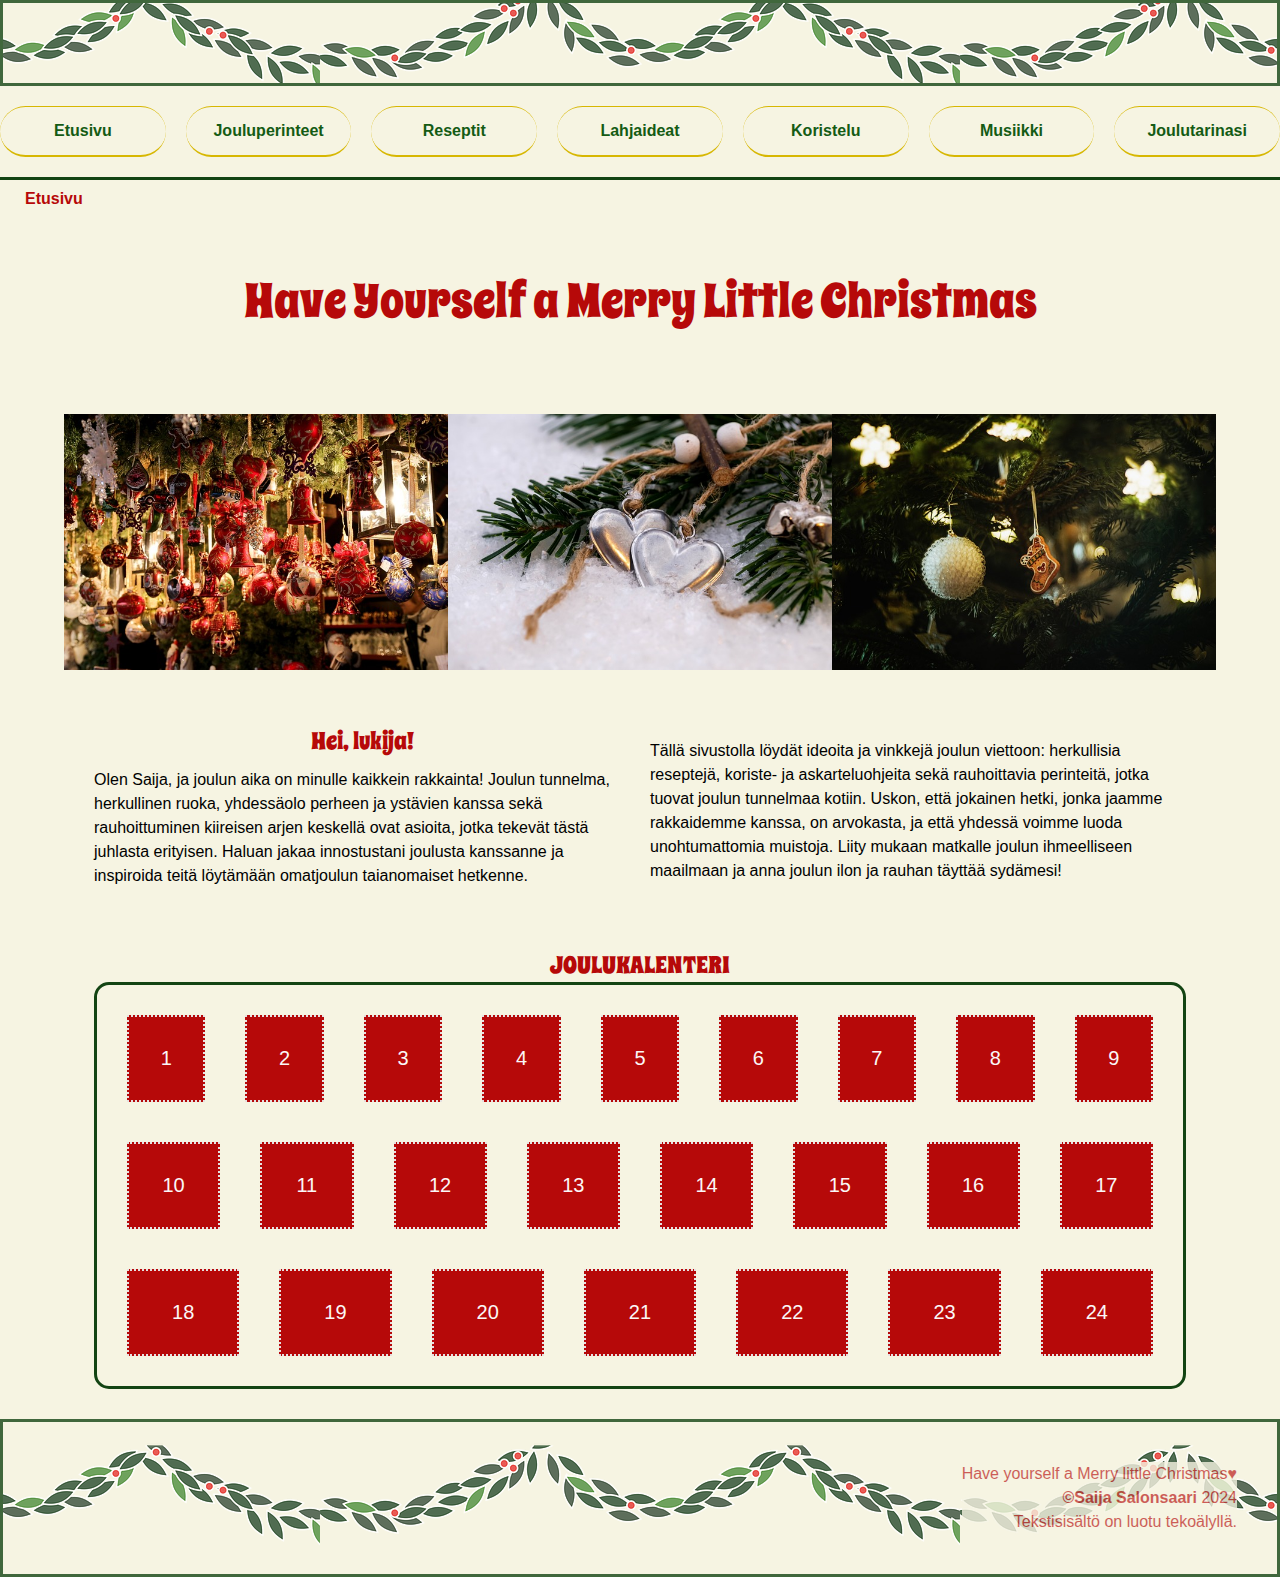
<file: index.html>
<!DOCTYPE html>
<html lang="fi">

<head>
    <meta charset="UTF-8">
    <title>Joulu-blogi</title>
    <meta name="author" content="Saija Salonsaari">
    <meta name="description" content="Joulu-blogin etusivu">
    <meta name="viewport" content="device-width, initial-scale=1.0">
    <link rel="icon" type="image/x-icon" href="./Kuvat/favicon.ico">
    <link rel="stylesheet" href="style.css">
    <link rel="preconnect" href="https://fonts.googleapis.com">
    <link rel="preconnect" href="https://fonts.gstatic.com" crossorigin>
    <link href="https://fonts.googleapis.com/css2?family=Spicy+Rice&display=swap" rel="stylesheet">
</head>


<body>
    <div class="container">
        <header>
            <div class="header"></div>

            <div>
                <nav class="nav">
                    <ul>
                        <li><a href="index.html" target="_blank">Etusivu</a></li>
                        <li><a href="Jouluperinteet.html" target="_blank">Jouluperinteet</a></li>
                        <li><a href="Reseptit.html" target="_blank">Reseptit</a></li>
                        <li><a href="Lahjaideat.html" target="_blank">Lahjaideat</a></li>
                        <li><a href="Koristeet.html" target="_blank">Koristelu</a></li>
                        <li> <a href="Musiikki.html" target="_blank">Musiikki</a></li>
                        <li> <a href="Joulutarinasi.html" target="_blank">Joulutarinasi</a></li>
                    </ul>

                </nav>
            </div>

            <div class="crumb">
                <nav aria-label="breadcrumb">
                    Etusivu 
                </nav>
            </div>

        </header>

        <main class="content">

            <section class="otsikko">

                <h1>Have Yourself a Merry Little Christmas</h1>

            </section>


            <section class="kuvat">
                <div class="kuva"><img src="./Kuvat/joulutori.jpg" alt="Joulutori" width="640" height="427"></div>
                <div class="kuva"><img src="./Kuvat/havuja.jpg" alt="Havuja" width="640" height="427"></div>
                <div class="kuva"><img src="./Kuvat/koristepallo.jpg" alt="Joulukuusi" width="640" height="427"></div>
            </section>

            <section class="etusivuintro">

                <div class="intro">
                    <h2>Hei, lukija!</h2>
                    <p>Olen Saija, ja joulun aika on minulle kaikkein rakkainta! Joulun tunnelma, herkullinen ruoka,
                        yhdessäolo
                        perheen ja ystävien kanssa sekä rauhoittuminen kiireisen arjen keskellä ovat asioita, jotka
                        tekevät tästä juhlasta erityisen. Haluan jakaa innostustani joulusta kanssanne ja inspiroida
                        teitä
                        löytämään
                        omatjoulun
                        taianomaiset hetkenne.
                    </p>
                </div>

                <div class="intro">
                    <p> Tällä sivustolla löydät ideoita ja vinkkejä joulun viettoon: herkullisia reseptejä, koriste- ja
                        askarteluohjeita sekä rauhoittavia perinteitä, jotka tuovat joulun tunnelmaa kotiin. Uskon, että
                        jokainen
                        hetki, jonka jaamme rakkaidemme kanssa, on arvokasta, ja että yhdessä voimme luoda
                        unohtumattomia
                        muistoja.

                        Liity mukaan matkalle joulun ihmeelliseen maailmaan ja anna joulun ilon ja rauhan täyttää
                        sydämesi! </p>
                </div>
            </section>

            <section class="kalenteri">
                <h2>JOULUKALENTERI</h2>
                <nav>
                    <ul>
                        <li><a href="./Kalenteri/1.jpg" target="_blank">1</a></li>
                        <li><a href="./Kalenteri/2.jpg" target="_blank">2</a></li>
                        <li><a href="./Kalenteri/3.jpg" target="_blank">3</a></li>
                        <li><a href="./Kalenteri/4.jpg" target="_blank">4</a></li>
                        <li><a href="./Kalenteri/5.png" target="_blank">5</a></li>
                        <li><a href="./Kalenteri/6.jpg" target="_blank">6</a></li>
                        <li><a href="./Kalenteri/7.png" target="_blank">7</a></li>
                        <li><a href="./Kalenteri/8.jpg" target="_blank">8</a></li>
                        <li><a href="./Kalenteri/9.jpg" target="_blank">9</a></li>
                        <li><a href="./Kalenteri/10.jpg" target="_blank">10</a></li>
                        <li><a href="./Kalenteri/11.jpg" target="_blank">11</a></li>
                        <li><a href="./Kalenteri/12.jpg" target="_blank">12</a></li>
                        <li><a href="./Kalenteri/13.jpg" target="_blank">13</a></li>
                        <li> <a href="./Kalenteri/14.jpg" target="_blank">14</a></li>
                        <li><a href="./Kalenteri/15.png" target="_blank">15</a></li>
                        <li><a href="./Kalenteri/16.jpg" target="_blank">16</a></li>
                        <li><a href="./Kalenteri/17.jpg" target="_blank">17</a></li>
                        <li><a href="./Kalenteri/18.jpg" target="_blank">18</a></li>
                        <li><a href="./Kalenteri/19.jpg" target="_blank">19</a></li>
                        <li><a href="./Kalenteri/20.jpg" target="_blank">20</a></li>
                        <li> <a href="./Kalenteri/21.jpg" target="_blank">21</a></li>
                        <li><a href="./Kalenteri/22.jpg" target="_blank">22</a></li>
                        <li><a href="./Kalenteri/23.jpg" target="_blank">23</a></li>
                        <li><a href="./Kalenteri/24.png" target="_blank">24</a></li>

                    </ul>
                </nav>

            </section>

        </main>

        <footer class="footer">

            <p>Have yourself a Merry little Christmas♥<br>
                <strong>&copy;Saija Salonsaari</strong> 2024 <br>
                Tekstisisältö on luotu tekoälyllä.
            </p>


        </footer>


    </div>
</body>

</html>
</file>
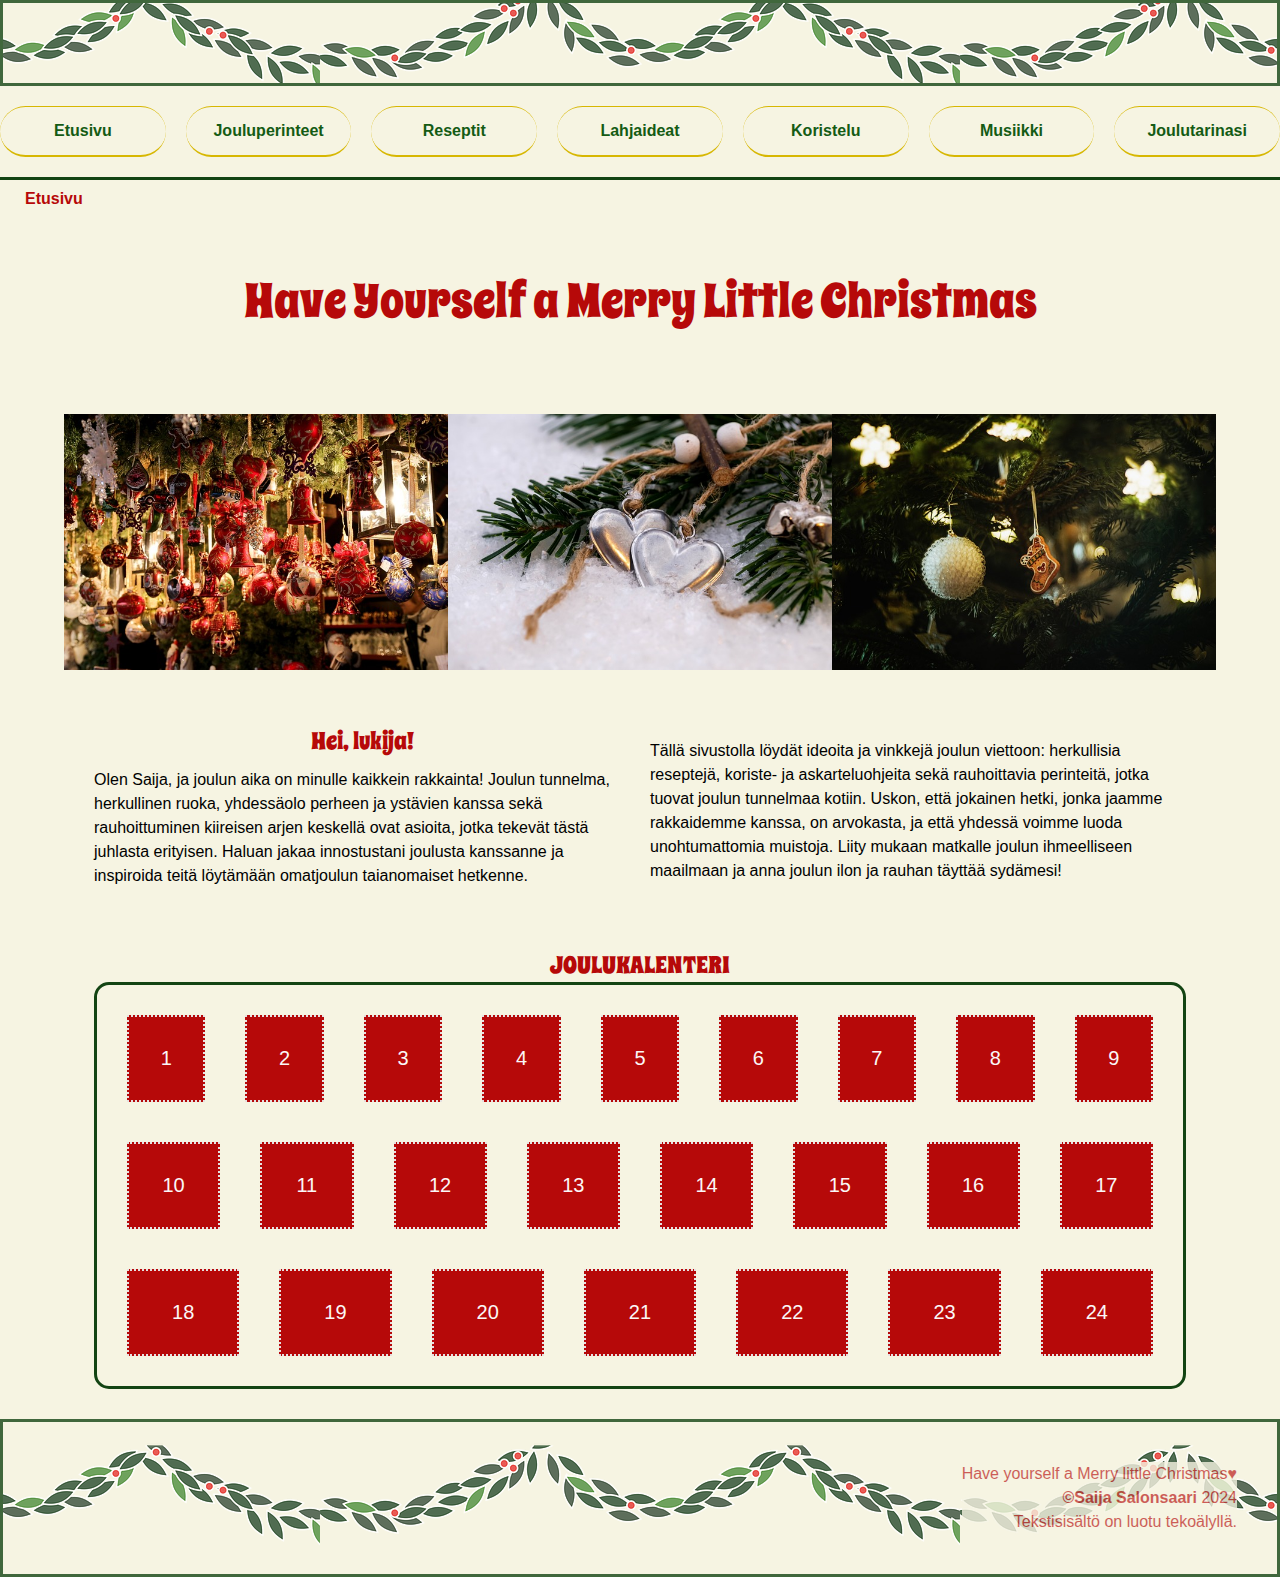
<file: Etusivu.html>
<!DOCTYPE html>
<html lang="fi">

<head>
    <title>Joulu-blogi</title>
    <meta name="author" content="Saija Salonsaari">
    <meta name="description" content="Joulu-blogin etusivu">
    <meta name="viewport" content="device-width, initial-scale=1.0">
    <link rel="icon" type="image/x-icon" href="./Kuvat/favicon.ico">
    <link rel="stylesheet" href="style.css">
    <link rel="preconnect" href="https://fonts.googleapis.com">
    <link rel="preconnect" href="https://fonts.gstatic.com" crossorigin>
    <link href="https://fonts.googleapis.com/css2?family=Spicy+Rice&display=swap" rel="stylesheet">
</head>


<body>
    <div class="container">
        <header>
            <div class="header"></div>

            <div>
                <nav class="nav">
                    <ul>
                        <li><a href="Etusivu.html" target="_blank">Etusivu</a></li>
                        <li><a href="Jouluperinteet.html" target="_blank">Jouluperinteet</a></li>
                        <li><a href="Reseptit.html" target="_blank">Reseptit</a></li>
                        <li><a href="Lahjaideat.html" target="_blank">Lahjaideat</a></li>
                        <li><a href="Koristeet.html" target="_blank">Koristelu</a></li>
                        <li> <a href="Musiikki.html" target="_blank">Musiikki</a></li>
                        <li> <a href="Joulutarinasi.html" target="_blank">Joulutarinasi</a></li>
                    </ul>

                </nav>
            </div>

            <div class="crumb">
                <nav aria-label="breadcrumb">
                    Etusivu 
                </nav>
            </div>

        </header>

        <main class="content">

            <section class="otsikko">

                <h1>Have Yourself a Merry Little Christmas</h1>

            </section>


            <section class="kuvat">
                <div class="kuva"><img src="./Kuvat/joulutori.jpg" alt="Joulutori" width="640" height="427"></div>
                <div class="kuva"><img src="./Kuvat/havuja.jpg" alt="Havuja" width="640" height="427"></div>
                <div class="kuva"><img src="./Kuvat/koristepallo.jpg" alt="Joulukuusi" width="640" height="427"></div>
            </section>

            <section class="etusivuintro">

                <div class="intro">
                    <h2>Hei, lukija!</h2>
                    <p>Olen Saija, ja joulun aika on minulle kaikkein rakkainta! Joulun tunnelma, herkullinen ruoka,
                        yhdessäolo
                        perheen ja ystävien kanssa sekä rauhoittuminen kiireisen arjen keskellä ovat asioita, jotka
                        tekevät tästä juhlasta erityisen. Haluan jakaa innostustani joulusta kanssanne ja inspiroida
                        teitä
                        löytämään
                        omatjoulun
                        taianomaiset hetkenne.
                    </p>
                </div>

                <div class="intro">
                    <p> Tällä sivustolla löydät ideoita ja vinkkejä joulun viettoon: herkullisia reseptejä, koriste- ja
                        askarteluohjeita sekä rauhoittavia perinteitä, jotka tuovat joulun tunnelmaa kotiin. Uskon, että
                        jokainen
                        hetki, jonka jaamme rakkaidemme kanssa, on arvokasta, ja että yhdessä voimme luoda
                        unohtumattomia
                        muistoja.

                        Liity mukaan matkalle joulun ihmeelliseen maailmaan ja anna joulun ilon ja rauhan täyttää
                        sydämesi! </p>
                </div>
            </section>

            <section class="kalenteri">
                <h2>JOULUKALENTERI</h2>
                <nav>
                    <ul>
                        <li><a href="./Kalenteri/1.jpg" target="_blank">1</a></li>
                        <li><a href="./Kalenteri/2.jpg" target="_blank">2</a></li>
                        <li><a href="./Kalenteri/3.jpg" target="_blank">3</a></li>
                        <li><a href="./Kalenteri/4.jpg" target="_blank">4</a></li>
                        <li><a href="./Kalenteri/5.png" target="_blank">5</a></li>
                        <li><a href="./Kalenteri/6.jpg" target="_blank">6</a></li>
                        <li><a href="./Kalenteri/7.png" target="_blank">7</a></li>
                        <li><a href="./Kalenteri/8.jpg" target="_blank">8</a></li>
                        <li><a href="./Kalenteri/9.jpg" target="_blank">9</a></li>
                        <li><a href="./Kalenteri/10.jpg" target="_blank">10</a></li>
                        <li><a href="./Kalenteri/11.jpg" target="_blank">11</a></li>
                        <li><a href="./Kalenteri/12.jpg" target="_blank">12</a></li>
                        <li><a href="./Kalenteri/13.jpg" target="_blank">13</a></li>
                        <li> <a href="./Kalenteri/14.jpg" target="_blank">14</a></li>
                        <li><a href="./Kalenteri/15.png" target="_blank">15</a></li>
                        <li><a href="./Kalenteri/16.jpg" target="_blank">16</a></li>
                        <li><a href="./Kalenteri/17.jpg" target="_blank">17</a></li>
                        <li><a href="./Kalenteri/18.jpg" target="_blank">18</a></li>
                        <li><a href="./Kalenteri/19.jpg" target="_blank">19</a></li>
                        <li><a href="./Kalenteri/20.jpg" target="_blank">20</a></li>
                        <li> <a href="./Kalenteri/21.jpg" target="_blank">21</a></li>
                        <li><a href="./Kalenteri/22.jpg" target="_blank">22</a></li>
                        <li><a href="./Kalenteri/23.jpg" target="_blank">23</a></li>
                        <li><a href="./Kalenteri/24.png" target="_blank">24</a></li>

                    </ul>
                </nav>

            </section>

        </main>

        <footer class="footer">

            <p>Have yourself a Merry little Christmas♥<br>
                <strong>&copy;Saija Salonsaari</strong> 2024 <br>
                Tekstisisältö on luotu tekoälyllä.
            </p>


        </footer>


    </div>
</body>

</html>
</file>
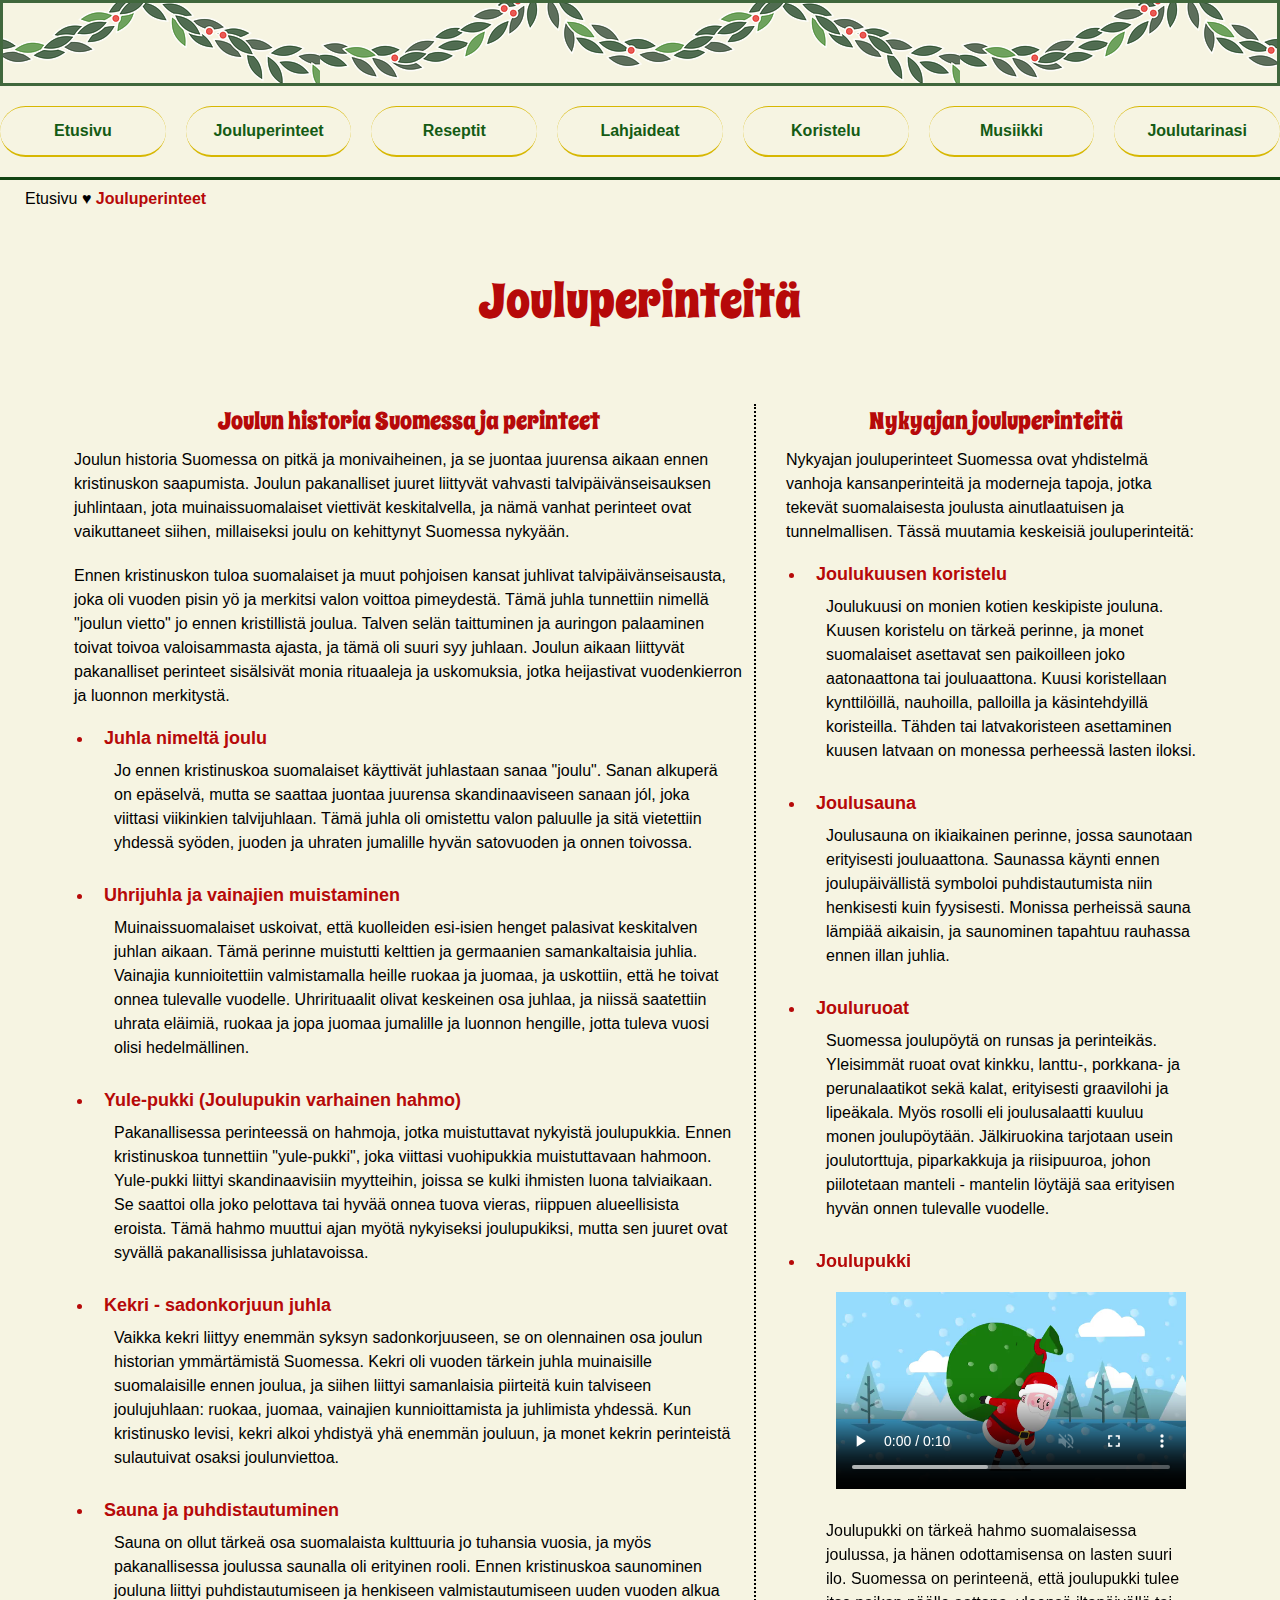
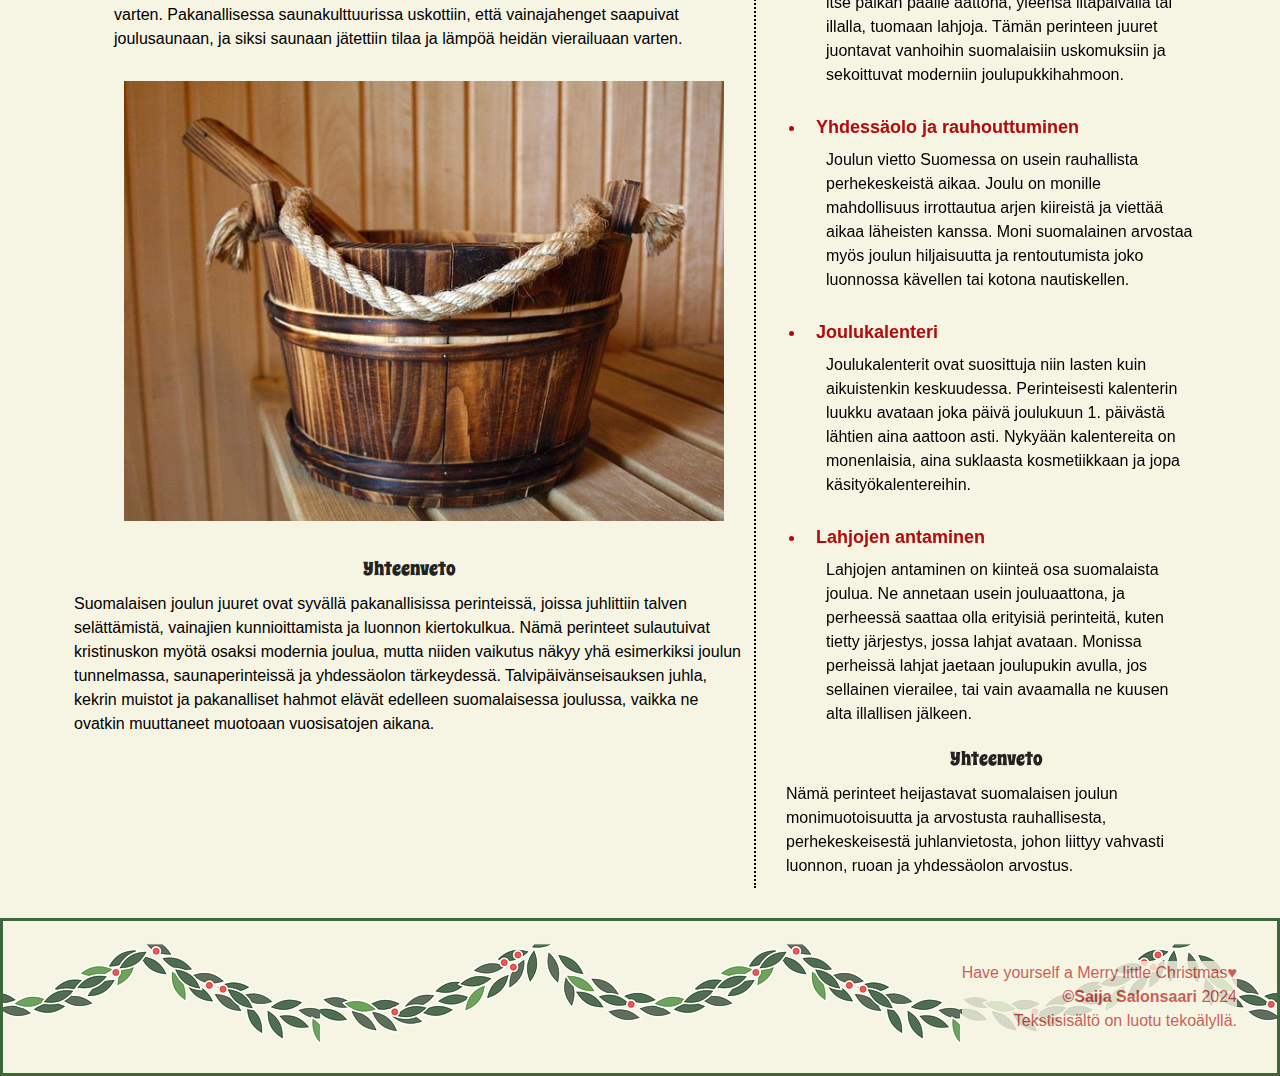
<file: Jouluperinteet.html>
<!DOCTYPE html>
<html lang="fi">


<head>
    <title>Jouluperinteet</title>
    <meta name="author" content="Saija Salonsaari">
    <meta name="description" content="Jouluperinteitä">
    <meta name="viewport" content="device-width, initial-scale=1.0">
    <link rel="icon" type="image/x-icon" href="./Kuvat/favicon.ico">
    <link rel="stylesheet" href="style.css">
    <link rel="preconnect" href="https://fonts.googleapis.com">
    <link rel="preconnect" href="https://fonts.gstatic.com" crossorigin>
    <link href="https://fonts.googleapis.com/css2?family=Spicy+Rice&display=swap" rel="stylesheet">
</head>


<body>
    <div class="container">
        <header>
            <div class="header"></div>

            <div>
                <nav class="nav">
                    <ul>
                        <li><a href="Etusivu.html" target="_blank">Etusivu</a></li>
                        <li><a href="Jouluperinteet.html" target="_blank">Jouluperinteet</a></li>
                        <li><a href="Reseptit.html" target="_blank">Reseptit</a></li>
                        <li><a href="Lahjaideat.html" target="_blank">Lahjaideat</a></li>
                        <li><a href="Koristeet.html" target="_blank">Koristelu</a></li>
                        <li> <a href="Musiikki.html" target="_blank">Musiikki</a></li>
                        <li> <a href="Joulutarinasi.html" target="_blank">Joulutarinasi</a></li>
                    </ul>

                </nav>
            </div>

            <div class="crumb">
                <nav aria-label="breadcrumb">
                    <a href="Etusivu.html">Etusivu ♥</a>
                    Jouluperinteet
                </nav>
            </div>

        </header>

        <main class="content">

            <section class="otsikko">

                <h1>Jouluperinteitä</h1>

            </section>


            <section class="rowperinne">
                <div class="historia">
                    <div>
                        <h2>Joulun historia Suomessa ja perinteet</h2>
                        <p>Joulun historia Suomessa on pitkä ja monivaiheinen, ja se juontaa juurensa aikaan ennen
                            kristinuskon
                            saapumista. Joulun pakanalliset juuret liittyvät vahvasti talvipäivänseisauksen juhlintaan,
                            jota
                            muinaissuomalaiset viettivät keskitalvella, ja nämä vanhat perinteet ovat vaikuttaneet
                            siihen,
                            millaiseksi
                            joulu on kehittynyt Suomessa nykyään.</p>
                        <p>Ennen kristinuskon tuloa suomalaiset ja muut pohjoisen kansat juhlivat talvipäivänseisausta,
                            joka
                            oli
                            vuoden
                            pisin yö ja merkitsi valon voittoa pimeydestä. Tämä juhla tunnettiin nimellä "joulun vietto"
                            jo
                            ennen
                            kristillistä joulua. Talven selän taittuminen ja auringon palaaminen toivat toivoa
                            valoisammasta
                            ajasta,
                            ja
                            tämä oli suuri syy juhlaan. Joulun aikaan liittyvät pakanalliset perinteet sisälsivät monia
                            rituaaleja
                            ja
                            uskomuksia, jotka heijastivat vuodenkierron ja luonnon merkitystä.</p>
                    </div>
                    <div class="lista">
                        <ul>
                            <li>Juhla nimeltä joulu
                                <p>Jo ennen kristinuskoa suomalaiset käyttivät juhlastaan sanaa "joulu". Sanan alkuperä
                                    on
                                    epäselvä,
                                    mutta
                                    se saattaa juontaa juurensa skandinaaviseen sanaan jól, joka viittasi viikinkien
                                    talvijuhlaan.
                                    Tämä
                                    juhla oli omistettu valon paluulle ja sitä vietettiin yhdessä syöden, juoden ja
                                    uhraten
                                    jumalille
                                    hyvän
                                    satovuoden ja onnen toivossa.</p>
                            </li>
                            <li>Uhrijuhla ja vainajien muistaminen
                                <p>Muinaissuomalaiset uskoivat, että kuolleiden esi-isien henget palasivat keskitalven
                                    juhlan
                                    aikaan.
                                    Tämä
                                    perinne muistutti kelttien ja germaanien samankaltaisia juhlia. Vainajia
                                    kunnioitettiin
                                    valmistamalla
                                    heille ruokaa ja juomaa, ja uskottiin, että he toivat onnea tulevalle vuodelle.
                                    Uhrirituaalit
                                    olivat
                                    keskeinen osa juhlaa, ja niissä saatettiin uhrata eläimiä, ruokaa ja jopa juomaa
                                    jumalille
                                    ja
                                    luonnon
                                    hengille, jotta tuleva vuosi olisi hedelmällinen.</p>
                            </li>
                            <li>Yule-pukki (Joulupukin varhainen hahmo)
                                <p>Pakanallisessa perinteessä on hahmoja, jotka muistuttavat nykyistä joulupukkia. Ennen
                                    kristinuskoa
                                    tunnettiin "yule-pukki", joka viittasi vuohipukkia muistuttavaan hahmoon. Yule-pukki
                                    liittyi
                                    skandinaavisiin myytteihin, joissa se kulki ihmisten luona talviaikaan. Se saattoi
                                    olla
                                    joko
                                    pelottava
                                    tai hyvää onnea tuova vieras, riippuen alueellisista eroista. Tämä hahmo muuttui
                                    ajan
                                    myötä
                                    nykyiseksi
                                    joulupukiksi, mutta sen juuret ovat syvällä pakanallisissa juhlatavoissa.</p>
                            </li>
                            <li>Kekri - sadonkorjuun juhla
                                <p>Vaikka kekri liittyy enemmän syksyn sadonkorjuuseen, se on olennainen osa joulun
                                    historian
                                    ymmärtämistä
                                    Suomessa. Kekri oli vuoden tärkein juhla muinaisille suomalaisille ennen joulua, ja
                                    siihen
                                    liittyi
                                    samanlaisia piirteitä kuin talviseen joulujuhlaan: ruokaa, juomaa, vainajien
                                    kunnioittamista
                                    ja
                                    juhlimista yhdessä. Kun kristinusko levisi, kekri alkoi yhdistyä yhä enemmän
                                    jouluun, ja
                                    monet
                                    kekrin
                                    perinteistä sulautuivat osaksi joulunviettoa.</p>
                            </li>

                            <li>Sauna ja puhdistautuminen

                                <p>Sauna on ollut tärkeä osa suomalaista kulttuuria jo tuhansia vuosia, ja myös
                                    pakanallisessa
                                    joulussa
                                    saunalla oli erityinen rooli. Ennen kristinuskoa saunominen jouluna liittyi
                                    puhdistautumiseen ja
                                    henkiseen valmistautumiseen uuden vuoden alkua varten. Pakanallisessa
                                    saunakulttuurissa
                                    uskottiin,
                                    että
                                    vainajahenget saapuivat joulusaunaan, ja siksi saunaan jätettiin tilaa ja lämpöä
                                    heidän
                                    vierailuaan
                                    varten. </p>
                                <img class="kuva5" src="./Kuvat/sauna.jpg" alt="Sauna" width="640" height="480">
                            </li>
                        </ul>
                    </div>

                    <div>
                        <h3>Yhteenveto</h3>
                        <p>Suomalaisen joulun juuret ovat syvällä pakanallisissa perinteissä, joissa juhlittiin talven
                            selättämistä,
                            vainajien kunnioittamista ja luonnon kiertokulkua. Nämä perinteet sulautuivat kristinuskon
                            myötä
                            osaksi
                            modernia joulua, mutta niiden vaikutus näkyy yhä esimerkiksi joulun tunnelmassa,
                            saunaperinteissä ja
                            yhdessäolon tärkeydessä. Talvipäivänseisauksen juhla, kekrin muistot ja pakanalliset hahmot
                            elävät
                            edelleen suomalaisessa joulussa, vaikka ne ovatkin muuttaneet muotoaan vuosisatojen aikana.
                        </p>
                    </div>


                </div>


                <div class="nyky">
                    <div>
                        <h2>Nykyajan jouluperinteitä</h2>
                        <p>Nykyajan jouluperinteet Suomessa ovat yhdistelmä vanhoja kansanperinteitä ja moderneja
                            tapoja, jotka
                            tekevät
                            suomalaisesta joulusta ainutlaatuisen ja tunnelmallisen. Tässä muutamia keskeisiä
                            jouluperinteitä:
                        </p>
                    </div>
                    <div class="lista">
                        <ul>
                            <li>Joulukuusen koristelu
                                <p>Joulukuusi on monien kotien keskipiste jouluna. Kuusen koristelu on tärkeä perinne,
                                    ja
                                    monet
                                    suomalaiset
                                    asettavat sen paikoilleen joko aatonaattona tai jouluaattona. Kuusi koristellaan
                                    kynttilöillä,
                                    nauhoilla, palloilla ja käsintehdyillä koristeilla. Tähden tai latvakoristeen
                                    asettaminen kuusen
                                    latvaan
                                    on monessa perheessä lasten iloksi.</p>
                            </li>

                            <li>Joulusauna
                                <p>Joulusauna on ikiaikainen perinne, jossa saunotaan erityisesti jouluaattona. Saunassa
                                    käynti
                                    ennen
                                    joulupäivällistä symboloi puhdistautumista niin henkisesti kuin fyysisesti. Monissa
                                    perheissä
                                    sauna
                                    lämpiää aikaisin, ja saunominen tapahtuu rauhassa ennen illan juhlia.</p>
                            </li>
                            <li>Jouluruoat
                                <p>Suomessa joulupöytä on runsas ja perinteikäs. Yleisimmät ruoat ovat kinkku, lanttu-,
                                    porkkana- ja
                                    perunalaatikot sekä kalat, erityisesti graavilohi ja lipeäkala. Myös rosolli eli
                                    joulusalaatti
                                    kuuluu
                                    monen joulupöytään. Jälkiruokina tarjotaan usein joulutorttuja, piparkakkuja ja
                                    riisipuuroa,
                                    johon
                                    piilotetaan manteli - mantelin löytäjä saa erityisen hyvän onnen tulevalle vuodelle.
                                </p>
                            </li>
                            <li>Joulupukki
                                <video class="video1" controls width="640" height="360" muted autoplay preload="auto"
                                    loop>
                                    <source src="./Video/pukki.mp4" type="video/mp4">
                                </video>
                                <p>Joulupukki on tärkeä hahmo suomalaisessa joulussa, ja hänen odottamisensa on lasten
                                    suuri
                                    ilo.
                                    Suomessa
                                    on perinteenä, että joulupukki tulee itse paikan päälle aattona, yleensä
                                    iltapäivällä
                                    tai
                                    illalla,
                                    tuomaan lahjoja. Tämän perinteen juuret juontavat vanhoihin suomalaisiin uskomuksiin
                                    ja
                                    sekoittuvat
                                    moderniin joulupukkihahmoon.</p>
                            </li>
                            <li>Yhdessäolo ja rauhouttuminen
                                <p>Joulun vietto Suomessa on usein rauhallista perhekeskeistä aikaa. Joulu on monille
                                    mahdollisuus
                                    irrottautua arjen kiireistä ja viettää aikaa läheisten kanssa. Moni suomalainen
                                    arvostaa
                                    myös
                                    joulun
                                    hiljaisuutta ja rentoutumista joko luonnossa kävellen tai kotona nautiskellen.</p>
                            </li>
                            <li>Joulukalenteri
                                <p>Joulukalenterit ovat suosittuja niin lasten kuin aikuistenkin keskuudessa.
                                    Perinteisesti
                                    kalenterin
                                    luukku avataan joka päivä joulukuun 1. päivästä lähtien aina aattoon asti. Nykyään
                                    kalentereita
                                    on
                                    monenlaisia, aina suklaasta kosmetiikkaan ja jopa käsityökalentereihin.</p>
                            </li>
                            <li>Lahjojen antaminen
                                <p>Lahjojen antaminen on kiinteä osa suomalaista joulua. Ne annetaan usein jouluaattona,
                                    ja
                                    perheessä
                                    saattaa olla erityisiä perinteitä, kuten tietty järjestys, jossa lahjat avataan.
                                    Monissa
                                    perheissä
                                    lahjat jaetaan joulupukin avulla, jos sellainen vierailee, tai vain avaamalla ne
                                    kuusen
                                    alta
                                    illallisen
                                    jälkeen.</p>
                            </li>
                        </ul>

                    </div>

                    <div>
                        <h3>Yhteenveto</h3>

                        <p>Nämä perinteet heijastavat suomalaisen joulun monimuotoisuutta ja arvostusta rauhallisesta,
                            perhekeskeisestä juhlanvietosta, johon liittyy vahvasti luonnon, ruoan ja yhdessäolon
                            arvostus.
                        </p>

                    </div>

                </div>
            </section>
        </main>


        <footer class="footer">

            <p>Have yourself a Merry little Christmas♥<br>
                <strong>&copy;Saija Salonsaari</strong> 2024 <br>
                Tekstisisältö on luotu tekoälyllä.
            </p>

        </footer>

    </div>
</body>

</html>
</file>
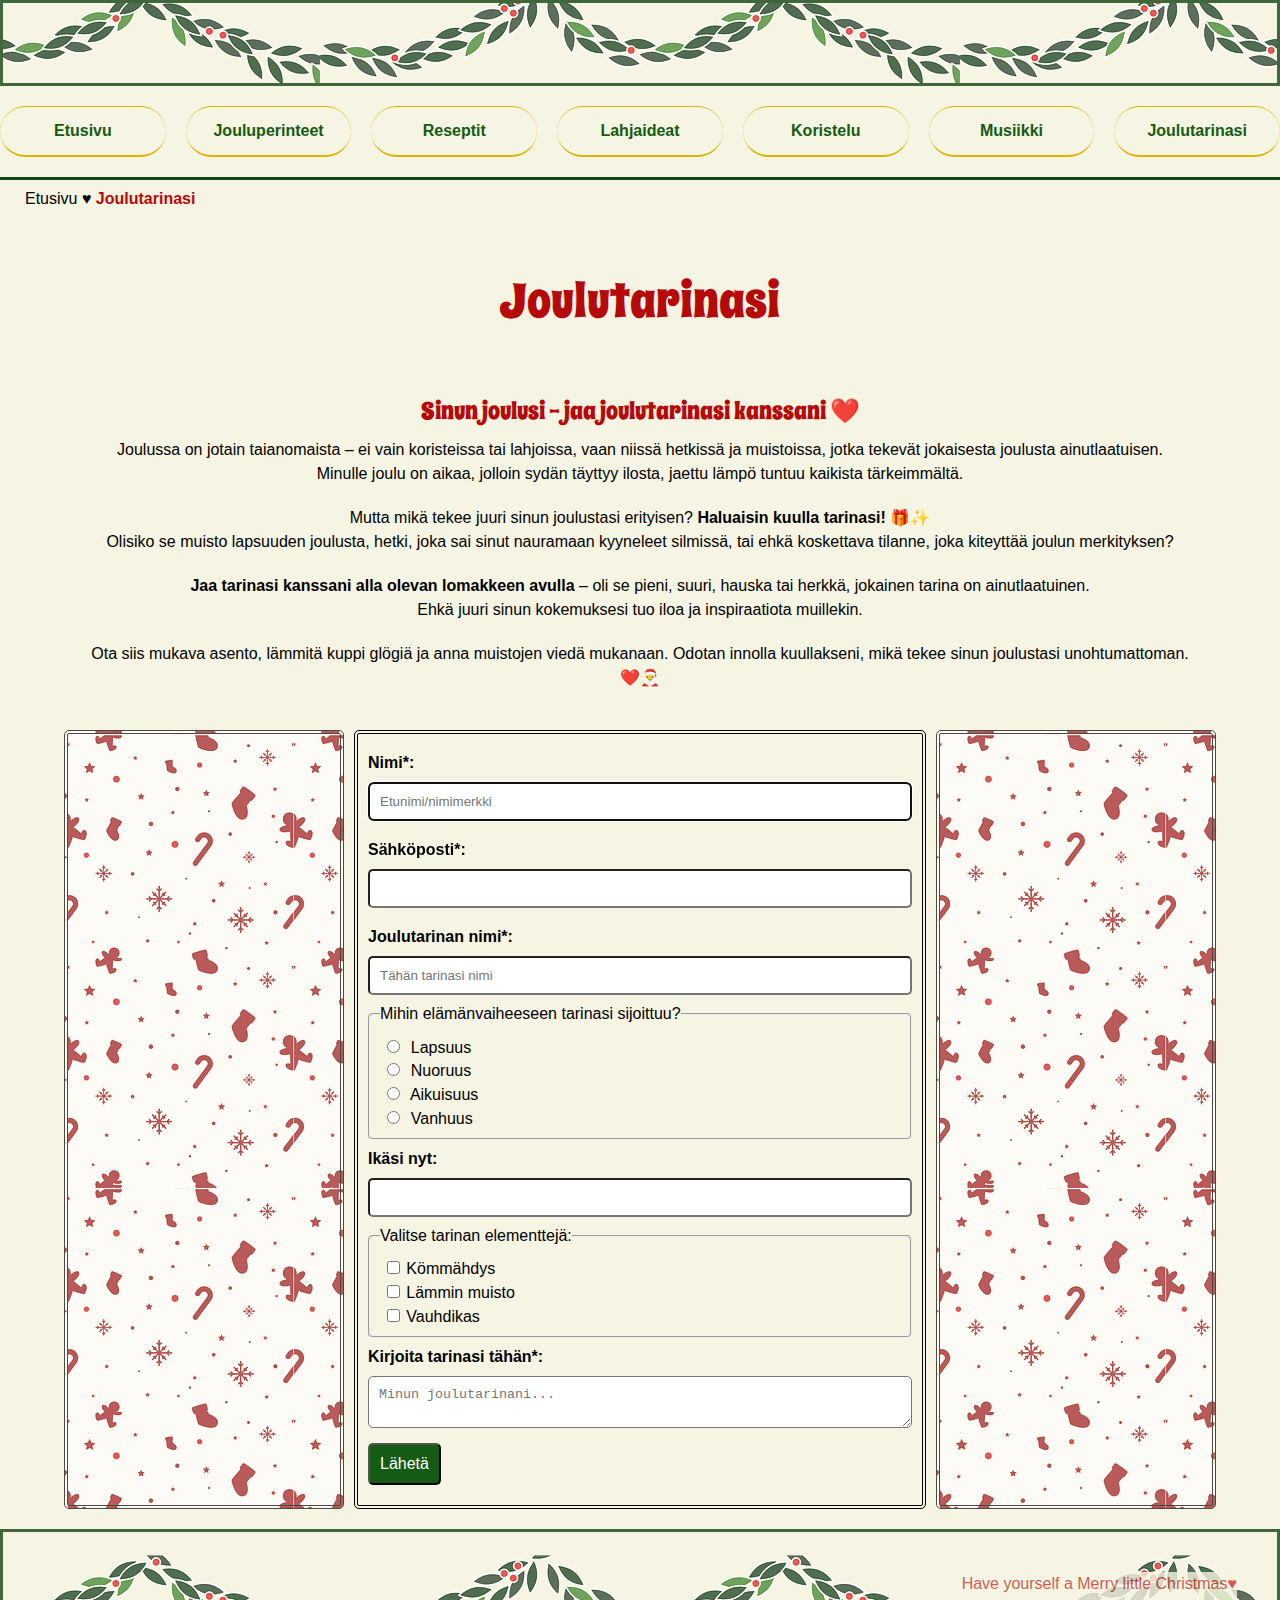
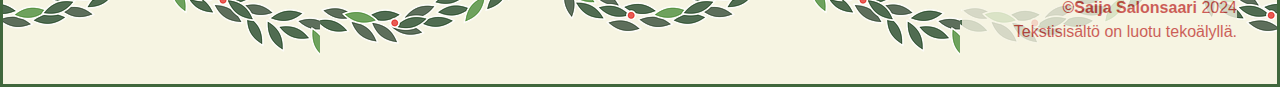
<file: Joulutarinasi.html>
<!DOCTYPE html>
<html lang="fi">

<head>
    <title>Joulutarinasi</title>
    <meta name="author" content="Saija Salonsaari">
    <meta name="description" content="Joulutarinasi">
    <meta name="viewport" content="device-width, initial-scale=1.0">
    <link rel="icon" type="image/x-icon" href="./Kuvat/favicon.ico">
    <link rel="stylesheet" href="style.css">
    <link rel="preconnect" href="https://fonts.googleapis.com">
    <link rel="preconnect" href="https://fonts.gstatic.com" crossorigin>
    <link href="https://fonts.googleapis.com/css2?family=Spicy+Rice&display=swap" rel="stylesheet">
</head>


<body>
    <div class="container">

        <header>
            <div class="header"></div>
            <div>
                <nav class="nav">
                    <ul>
                        <li><a href="Etusivu.html" target="_blank">Etusivu</a></li>
                        <li><a href="Jouluperinteet.html" target="_blank">Jouluperinteet</a></li>
                        <li><a href="Reseptit.html" target="_blank">Reseptit</a></li>
                        <li><a href="Lahjaideat.html" target="_blank">Lahjaideat</a></li>
                        <li><a href="Koristeet.html" target="_blank">Koristelu</a></li>
                        <li> <a href="Musiikki.html" target="_blank">Musiikki</a></li>
                        <li> <a href="Joulutarinasi.html" target="_blank">Joulutarinasi</a></li>
                    </ul>

                </nav>
            </div>

            <div  class="crumb">
                <nav aria-label="breadcrumb">
                    <a href="Etusivu.html">Etusivu ♥</a>
                    Joulutarinasi
                </nav>
            </div>

        </header>

        <main class="content">

            <section class="otsikko">

                <h1>Joulutarinasi</h1>

            </section>

            <section class="joulutarina">
                <h2>Sinun joulusi - jaa joulutarinasi kanssani ❤️</h2>
                <p>Joulussa on jotain taianomaista – ei vain koristeissa tai lahjoissa, vaan niissä hetkissä ja
                    muistoissa, jotka tekevät jokaisesta joulusta ainutlaatuisen. <br>Minulle joulu on aikaa, jolloin sydän
                    täyttyy ilosta, jaettu lämpö tuntuu kaikista tärkeimmältä.</p>
                <p>Mutta mikä tekee juuri sinun joulustasi erityisen? <strong>Haluaisin kuulla tarinasi!</strong> 🎁✨ <br>Olisiko se muisto
                    lapsuuden joulusta, hetki, joka sai sinut nauramaan kyyneleet silmissä, tai ehkä koskettava tilanne,
                    joka kiteyttää joulun merkityksen?</p>
                <p><strong>Jaa tarinasi kanssani alla olevan lomakkeen avulla</strong> – oli se pieni, suuri, hauska tai herkkä,
                    jokainen tarina on ainutlaatuinen. <br>Ehkä juuri sinun kokemuksesi tuo iloa ja inspiraatiota muillekin.
                </p>
                <p>Ota siis mukava asento, lämmitä kuppi glögiä ja anna muistojen viedä mukanaan. Odotan innolla
                    kuullakseni, mikä tekee sinun joulustasi unohtumattoman. ❤️🎅</p>

            </section>

            <section class="lomake">
                <div class="reuna"></div>
                <form name="Joulutarinat" method="POST" target="_blank">
                    <label for="nimi">Nimi*:</label>
                    <input type="text" id="nimi" name="etunimi" placeholder="Etunimi/nimimerkki" autofocus required>
                    <label for="email">Sähköposti*:</label>
                    <input type="email" id="email" required>
                    <label for="tarinanimi">Joulutarinan nimi*:</label>
                    <input type="text" id="tarinanimi" name="tarinanimi" placeholder="Tähän tarinasi nimi"  required>

                    <fieldset>
                        <legend>
                            Mihin elämänvaiheeseen tarinasi sijoittuu?
                        </legend>
                        <label class="valinta" for="Lapsuus">
                            <input class="input" type="radio" id="Lapsuus" name="ikavaihe" value="Lapsuus">
                            Lapsuus</label>
                        <br>
                        <label class="valinta" for="Nuoruus">
                            <input class="input" type="radio" id="Nuoruus" name="ikavaihe" value="Nuoruus">
                            Nuoruus</label>
                        <br>
                        <label class="valinta" for="Aikuisuus">
                            <input class="input" type="radio" id="Aikuisuus" name="ikavaihe" value="Aikuisuus">
                            Aikuisuus</label>
                        <br>
                        <label class="valinta" for="Vanhuus">
                            <input class="input" type="radio" id="Vanhuus" name="ikavaihe" value="Vanhuus">
                            Vanhuus</label>
                    </fieldset>

                    <label for="ika">Ikäsi nyt:</label>
                    <input type="number" id="ika" name="ika" min="1" max="110">


                    <fieldset>
                        <legend>Valitse tarinan elementtejä:</legend>
                        <label class="valinta"><input class="input" type="checkbox" id="kommahdys" name="elementti"
                                value="Kömmähdys">Kömmähdys</label>
                        <br>
                        <label class="valinta"><input class="input" type="checkbox" id="lamminmuisto" name="elementti"
                                value="Lämmin muisto">Lämmin muisto</label>
                        <br>
                        <label class="valinta"><input class="input" type="checkbox" id="vauhdikas" name="elementti"
                                value="Vauhdikas">Vauhdikas</label>
                    </fieldset>

                    <label for="tarina">Kirjoita tarinasi tähän*:</label>
                    <textarea id="tarina" name="tarina" placeholder="Minun joulutarinani..." required></textarea>


                    <div class="laheta">
                        <button type="submit">Lähetä</button>

                    </div>

                </form>
                <div class="reuna"></div>
            </section> 


        </main>



        <footer class="footer">

            <p>Have yourself a Merry little Christmas♥<br>
                <strong>&copy;Saija Salonsaari</strong> 2024 <br>
                Tekstisisältö on luotu tekoälyllä.
            </p>

        </footer>
    </div>
</body>

</html>
</file>
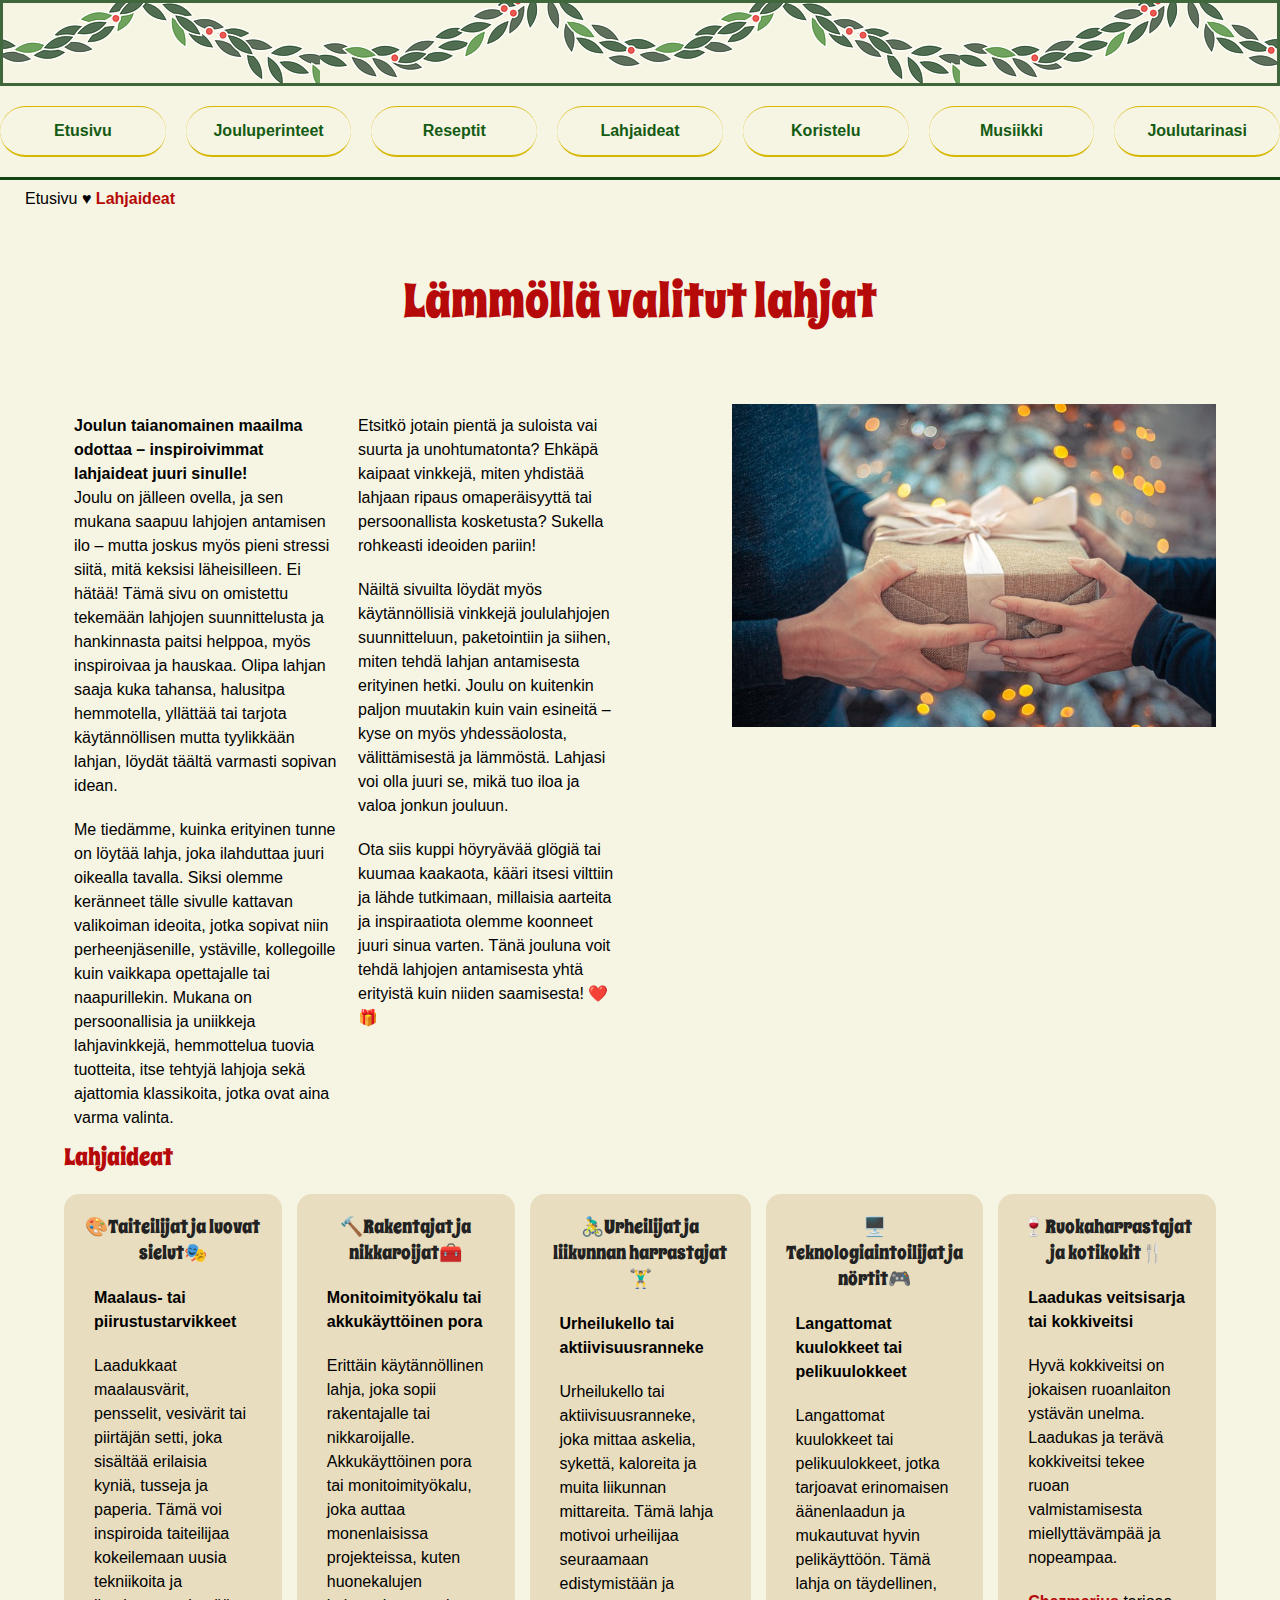
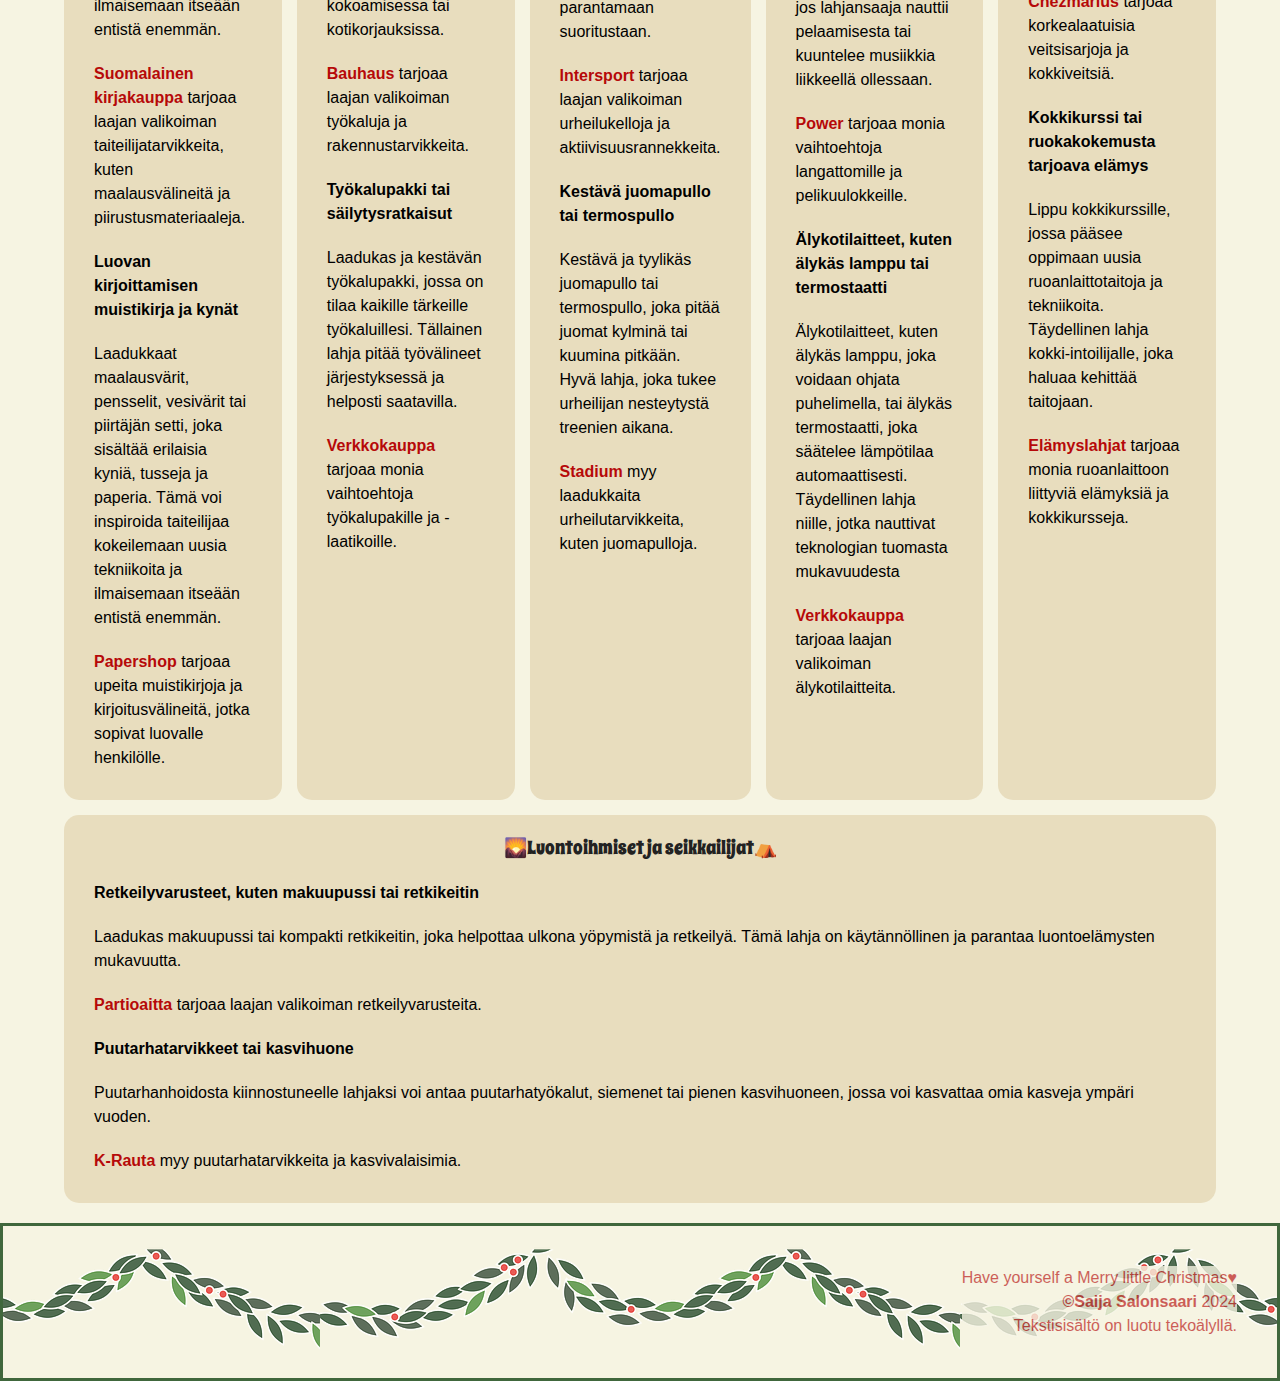
<file: Lahjaideat.html>
<!DOCTYPE html>
<html lang="fi">

<head>
    <meta charset="UTF-8">
    <title>Lahjaideat</title>
    <meta name="author" content="Saija Salonsaari">
    <meta name="description" content="Lahjaideat">
    <meta name="viewport" content="device-width, initial-scale=1.0">
    <link rel="icon" type="image/x-icon" href="./Kuvat/favicon.ico">
    <link rel="stylesheet" href="style.css">
    <link rel="preconnect" href="https://fonts.googleapis.com">
    <link rel="preconnect" href="https://fonts.gstatic.com" crossorigin>
    <link href="https://fonts.googleapis.com/css2?family=Spicy+Rice&display=swap" rel="stylesheet">
</head>

<body>
    <div class="container">
        <header>

            <div class="header"></div>
            <div>
                <nav class="nav">
                    <ul>
                        <li><a href="index.html" target="_blank">Etusivu</a></li>
                        <li><a href="Jouluperinteet.html" target="_blank">Jouluperinteet</a></li>
                        <li><a href="Reseptit.html" target="_blank">Reseptit</a></li>
                        <li><a href="Lahjaideat.html" target="_blank">Lahjaideat</a></li>
                        <li><a href="Koristeet.html" target="_blank">Koristelu</a></li>
                        <li> <a href="Musiikki.html" target="_blank">Musiikki</a></li>
                        <li> <a href="Joulutarinasi.html" target="_blank">Joulutarinasi</a></li>
                    </ul>
    
                </nav>
            </div>

            <div  class="crumb">
                <nav aria-label="breadcrumb">
                    <a href="index.html">Etusivu ♥</a>
                    Lahjaideat
                </nav>
            </div>
        </header>


        <main class="content">

            <section class="otsikko">

                <h1>Lämmöllä valitut lahjat</h1>

            </section>


            <section class="lahjaintro">

                <div class="teksti">
                    <p><strong>Joulun taianomainen maailma odottaa – inspiroivimmat lahjaideat juuri
                            sinulle!</strong><br>

                        Joulu on jälleen ovella, ja sen mukana saapuu lahjojen antamisen ilo – mutta joskus myös pieni
                        stressi siitä, mitä keksisi läheisilleen. Ei hätää! Tämä sivu on omistettu tekemään lahjojen
                        suunnittelusta ja hankinnasta paitsi helppoa, myös inspiroivaa ja hauskaa. Olipa lahjan saaja
                        kuka tahansa, halusitpa hemmotella, yllättää tai tarjota käytännöllisen mutta tyylikkään lahjan,
                        löydät täältä varmasti sopivan idean.</p>

                    <p> Me tiedämme, kuinka erityinen tunne on löytää lahja, joka ilahduttaa juuri oikealla tavalla.
                        Siksi
                        olemme keränneet tälle sivulle kattavan valikoiman ideoita, jotka sopivat niin perheenjäsenille,
                        ystäville, kollegoille kuin vaikkapa opettajalle tai naapurillekin. Mukana on persoonallisia ja
                        uniikkeja lahjavinkkejä, hemmottelua tuovia tuotteita, itse tehtyjä lahjoja sekä ajattomia
                        klassikoita, jotka ovat aina varma valinta.</p>
                </div>
                <div class="teksti">
                    <p>Etsitkö jotain pientä ja suloista vai suurta ja unohtumatonta? Ehkäpä kaipaat
                        vinkkejä, miten yhdistää lahjaan ripaus omaperäisyyttä tai persoonallista kosketusta? Sukella
                        rohkeasti ideoiden pariin!</p>

                    <p>Näiltä sivuilta löydät myös käytännöllisiä vinkkejä joululahjojen suunnitteluun, paketointiin ja
                        siihen, miten tehdä lahjan antamisesta erityinen hetki. Joulu on kuitenkin paljon muutakin kuin
                        vain
                        esineitä – kyse on myös yhdessäolosta, välittämisestä ja lämmöstä. Lahjasi voi olla juuri se,
                        mikä
                        tuo iloa ja valoa jonkun jouluun.</p>

                    <p>Ota siis kuppi höyryävää glögiä tai kuumaa kaakaota, kääri itsesi vilttiin ja lähde tutkimaan,
                        millaisia aarteita ja inspiraatiota olemme koonneet juuri sinua varten. Tänä jouluna voit tehdä
                        lahjojen antamisesta yhtä erityistä kuin niiden saamisesta! ❤️🎁</p>
                </div>
                <div class="kuva1"><img src="./Kuvat/lahja.jpg" alt="Lahjananto" width="640" height="427"></div>

            </section>

            <section>
                <div class="teksti2">
                    <h2>Lahjaideat</h2>
                </div>
            </section>

            <section class="lahjaideat">

                <div class="ideat">
                    <h3> 🎨Taiteilijat ja luovat sielut🎭</h3>


                    <p><strong>Maalaus- tai piirustustarvikkeet</strong></p>
                    <p>Laadukkaat maalausvärit, pensselit, vesivärit tai piirtäjän setti, joka sisältää erilaisia kyniä,
                        tusseja ja paperia. Tämä voi inspiroida taiteilijaa kokeilemaan uusia tekniikoita ja ilmaisemaan
                        itseään entistä enemmän.</p>
                    <p><a href="https://www.suomalainen.com/" target="_blank" rel="sponsored">Suomalainen
                            kirjakauppa</a> tarjoaa laajan valikoiman taiteilijatarvikkeita, kuten maalausvälineitä ja
                        piirustusmateriaaleja. </p>


                    <p><strong>Luovan kirjoittamisen muistikirja ja kynät</strong></p>

                    <p>Laadukkaat maalausvärit, pensselit, vesivärit tai piirtäjän setti, joka sisältää erilaisia kyniä,
                        tusseja ja paperia. Tämä voi inspiroida taiteilijaa kokeilemaan uusia tekniikoita ja ilmaisemaan
                        itseään entistä enemmän.</p>
                    <p><a href="https://papershop.fi/" target="_blank" rel="sponsored">Papershop</a> tarjoaa upeita
                        muistikirjoja ja kirjoitusvälineitä, jotka sopivat luovalle henkilölle. </p>


                </div>


                <div class="ideat">
                    <h3>🔨Rakentajat ja nikkaroijat🧰</h3>

                    <p><strong>Monitoimityökalu tai akkukäyttöinen pora</strong></p>

                    <p>Erittäin käytännöllinen lahja, joka sopii rakentajalle tai nikkaroijalle. Akkukäyttöinen pora tai
                        monitoimityökalu, joka auttaa monenlaisissa projekteissa, kuten huonekalujen kokoamisessa tai
                        kotikorjauksissa.</p>
                    <p><a href="https://www.bauhaus.fi/" target="_blank" rel="sponsored">Bauhaus</a> tarjoaa laajan
                        valikoiman työkaluja ja rakennustarvikkeita.</p>


                    <p><strong>Työkalupakki tai säilytysratkaisut</strong></p>

                    <p>Laadukas ja kestävän työkalupakki, jossa on tilaa kaikille tärkeille työkaluillesi. Tällainen
                        lahja pitää työvälineet järjestyksessä ja helposti saatavilla.</p>

                    <p><a href="https://www.verkkokauppa.com/fi/etusivu" target="_blank"
                            rel="sponsored">Verkkokauppa</a> tarjoaa monia vaihtoehtoja työkalupakille ja -laatikoille.
                    </p>

                </div>


                <div class="ideat">
                    <h3>🚴‍♂️Urheilijat ja liikunnan harrastajat🏋️‍♂️</h3>

                    <p><strong> Urheilukello tai aktiivisuusranneke</strong></p>

                    <p>Urheilukello tai aktiivisuusranneke, joka mittaa askelia, sykettä, kaloreita ja muita liikunnan
                        mittareita. Tämä lahja motivoi urheilijaa seuraamaan edistymistään ja parantamaan suoritustaan.
                    </p>
                    <p><a href="https://www.intersport.fi/fi/" target="_blank" rel="sponsored">Intersport</a> tarjoaa
                        laajan valikoiman urheilukelloja ja aktiivisuusrannekkeita.
                    </p>

                    <p><strong>Kestävä juomapullo tai termospullo</strong></p>

                    <p>Kestävä ja tyylikäs juomapullo tai termospullo, joka pitää juomat kylminä tai kuumina pitkään.
                        Hyvä lahja, joka tukee urheilijan nesteytystä treenien aikana.</p>
                    <p><a href="https://www.stadium.fi/" target="_blank" rel="sponsored">Stadium</a> myy laadukkaita
                        urheilutarvikkeita, kuten juomapulloja.
                    </p>

                </div>
                <div class="ideat">
                    <h3>🖥️Teknologiaintoilijat ja nörtit🎮</h3>

                    <p><strong>Langattomat kuulokkeet tai pelikuulokkeet</strong></p>

                    <p>Langattomat kuulokkeet tai pelikuulokkeet, jotka tarjoavat erinomaisen äänenlaadun ja mukautuvat
                        hyvin pelikäyttöön. Tämä lahja on täydellinen, jos lahjansaaja nauttii pelaamisesta tai
                        kuuntelee musiikkia liikkeellä ollessaan.</p>
                    <p><a href="https://www.power.fi/tarjoukset/blackfriday/" target="_blank" rel="sponsored">Power</a>
                        tarjoaa monia vaihtoehtoja langattomille ja pelikuulokkeille.
                    </p>

                    <p><strong>Älykotilaitteet, kuten älykäs lamppu tai termostaatti</strong></p>

                    <p> Älykotilaitteet, kuten älykäs lamppu, joka voidaan ohjata puhelimella, tai älykäs termostaatti,
                        joka säätelee lämpötilaa automaattisesti. Täydellinen lahja niille, jotka nauttivat teknologian
                        tuomasta mukavuudesta</p>
                    <p><a href="https://www.verkkokauppa.com/fi/etusivu" target="_blank"
                            rel="sponsored">Verkkokauppa</a> tarjoaa laajan valikoiman älykotilaitteita.
                    </p>
                </div>

                <div class="ideat">
                    <h3>🍷Ruokaharrastajat ja kotikokit🍴</h3>

                    <p><strong>Laadukas veitsisarja tai kokkiveitsi</strong></p>

                    <p>Hyvä kokkiveitsi on jokaisen ruoanlaiton ystävän unelma. Laadukas ja terävä kokkiveitsi tekee
                        ruoan valmistamisesta miellyttävämpää ja nopeampaa.</p>
                    <p><a href="https://chezmarius.fi/" target="_blank" rel="sponsored">Chezmarius</a> tarjoaa
                        korkealaatuisia veitsisarjoja ja kokkiveitsiä.
                    </p>

                    <p><strong>Kokkikurssi tai ruokakokemusta tarjoava elämys</strong></p>

                    <p>Lippu kokkikurssille, jossa pääsee oppimaan uusia ruoanlaittotaitoja ja tekniikoita. Täydellinen
                        lahja kokki-intoilijalle, joka haluaa kehittää taitojaan.</p>
                    <p><a href="https://www.elamyslahjat.fi/" target="_blank" rel="sponsored">Elämyslahjat</a> tarjoaa
                        monia ruoanlaittoon liittyviä elämyksiä ja kokkikursseja.
                    </p>
                </div>

                <div class="ideat">
                    <h3>🌄Luontoihmiset ja seikkailijat⛺</h3>

                    <p><strong>Retkeilyvarusteet, kuten makuupussi tai retkikeitin</strong></p>

                    <p>Laadukas makuupussi tai kompakti retkikeitin, joka helpottaa ulkona yöpymistä ja retkeilyä. Tämä
                        lahja on käytännöllinen ja parantaa luontoelämysten mukavuutta.</p>
                    <p><a href="https://www.partioaitta.fi/" target="_blank" rel="sponsored">Partioaitta</a> tarjoaa
                        laajan valikoiman retkeilyvarusteita.
                    </p>


                    <p><strong>Puutarhatarvikkeet tai kasvihuone</strong></p>

                    <p>Puutarhanhoidosta kiinnostuneelle lahjaksi voi antaa puutarhatyökalut, siemenet tai pienen
                        kasvihuoneen, jossa voi kasvattaa omia kasveja ympäri vuoden.</p>
                    <p><a href="https://www.k-rauta.fi/" target="_blank" rel="sponsored">K-Rauta</a> myy
                        puutarhatarvikkeita ja kasvivalaisimia.
                    </p>

                </div>

            </section>

        </main>


        <footer class="footer">

            <p>Have yourself a Merry little Christmas♥<br>
                <strong>&copy;Saija Salonsaari</strong> 2024 <br>
                Tekstisisältö on luotu tekoälyllä.
            </p>

        </footer>
    </div>
</body>

</html>
</file>
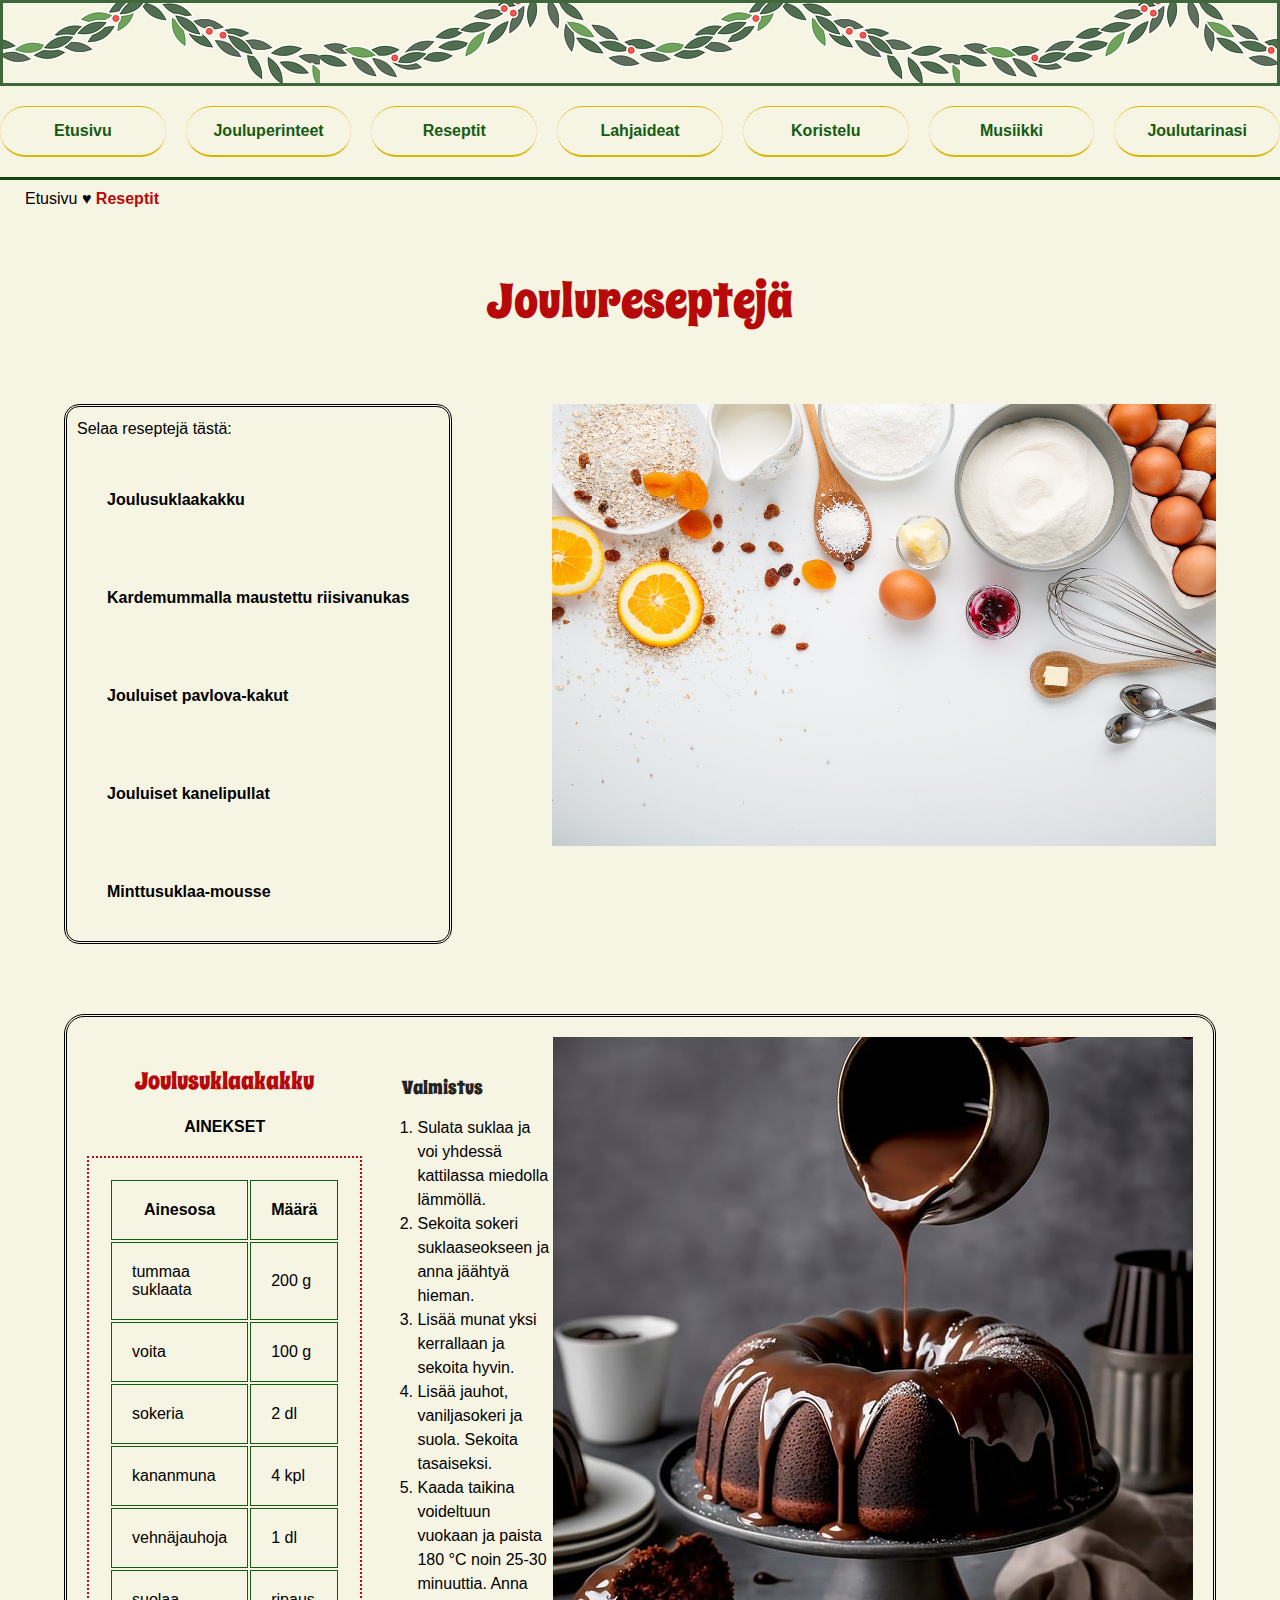
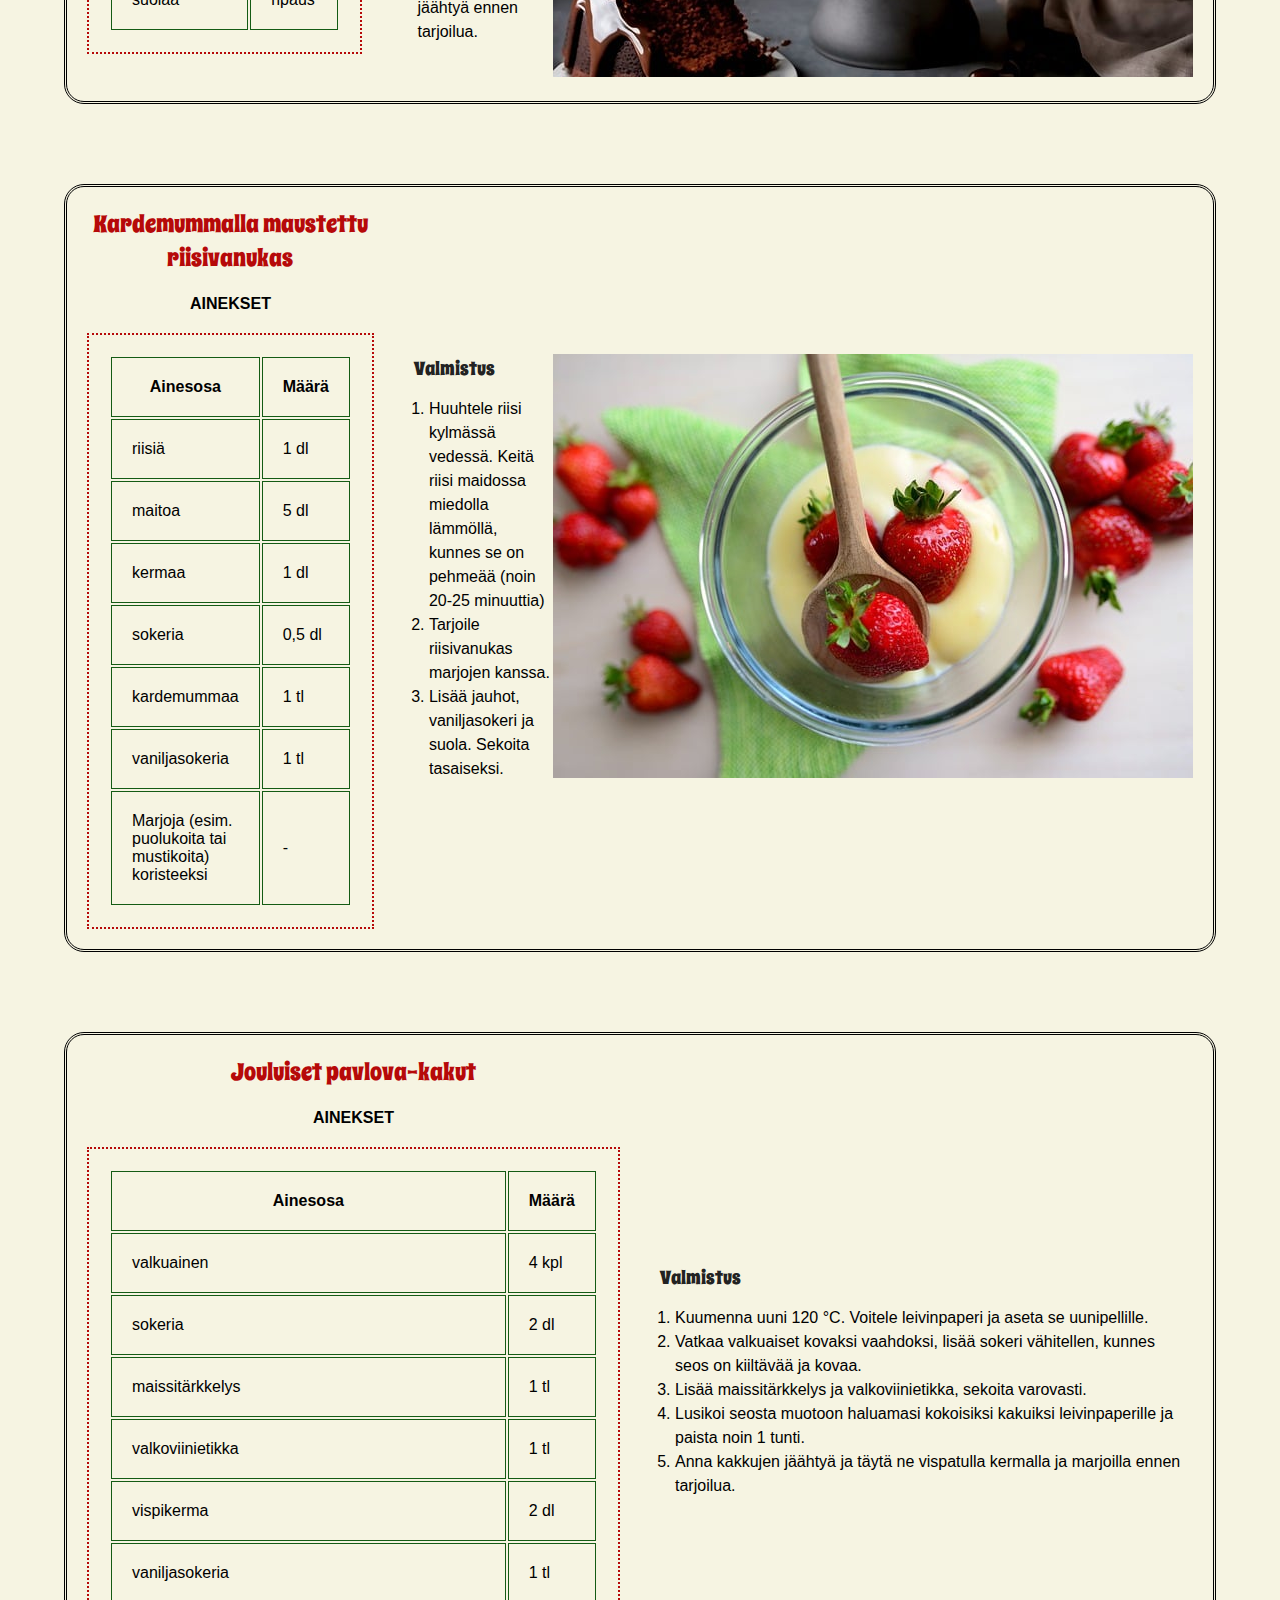
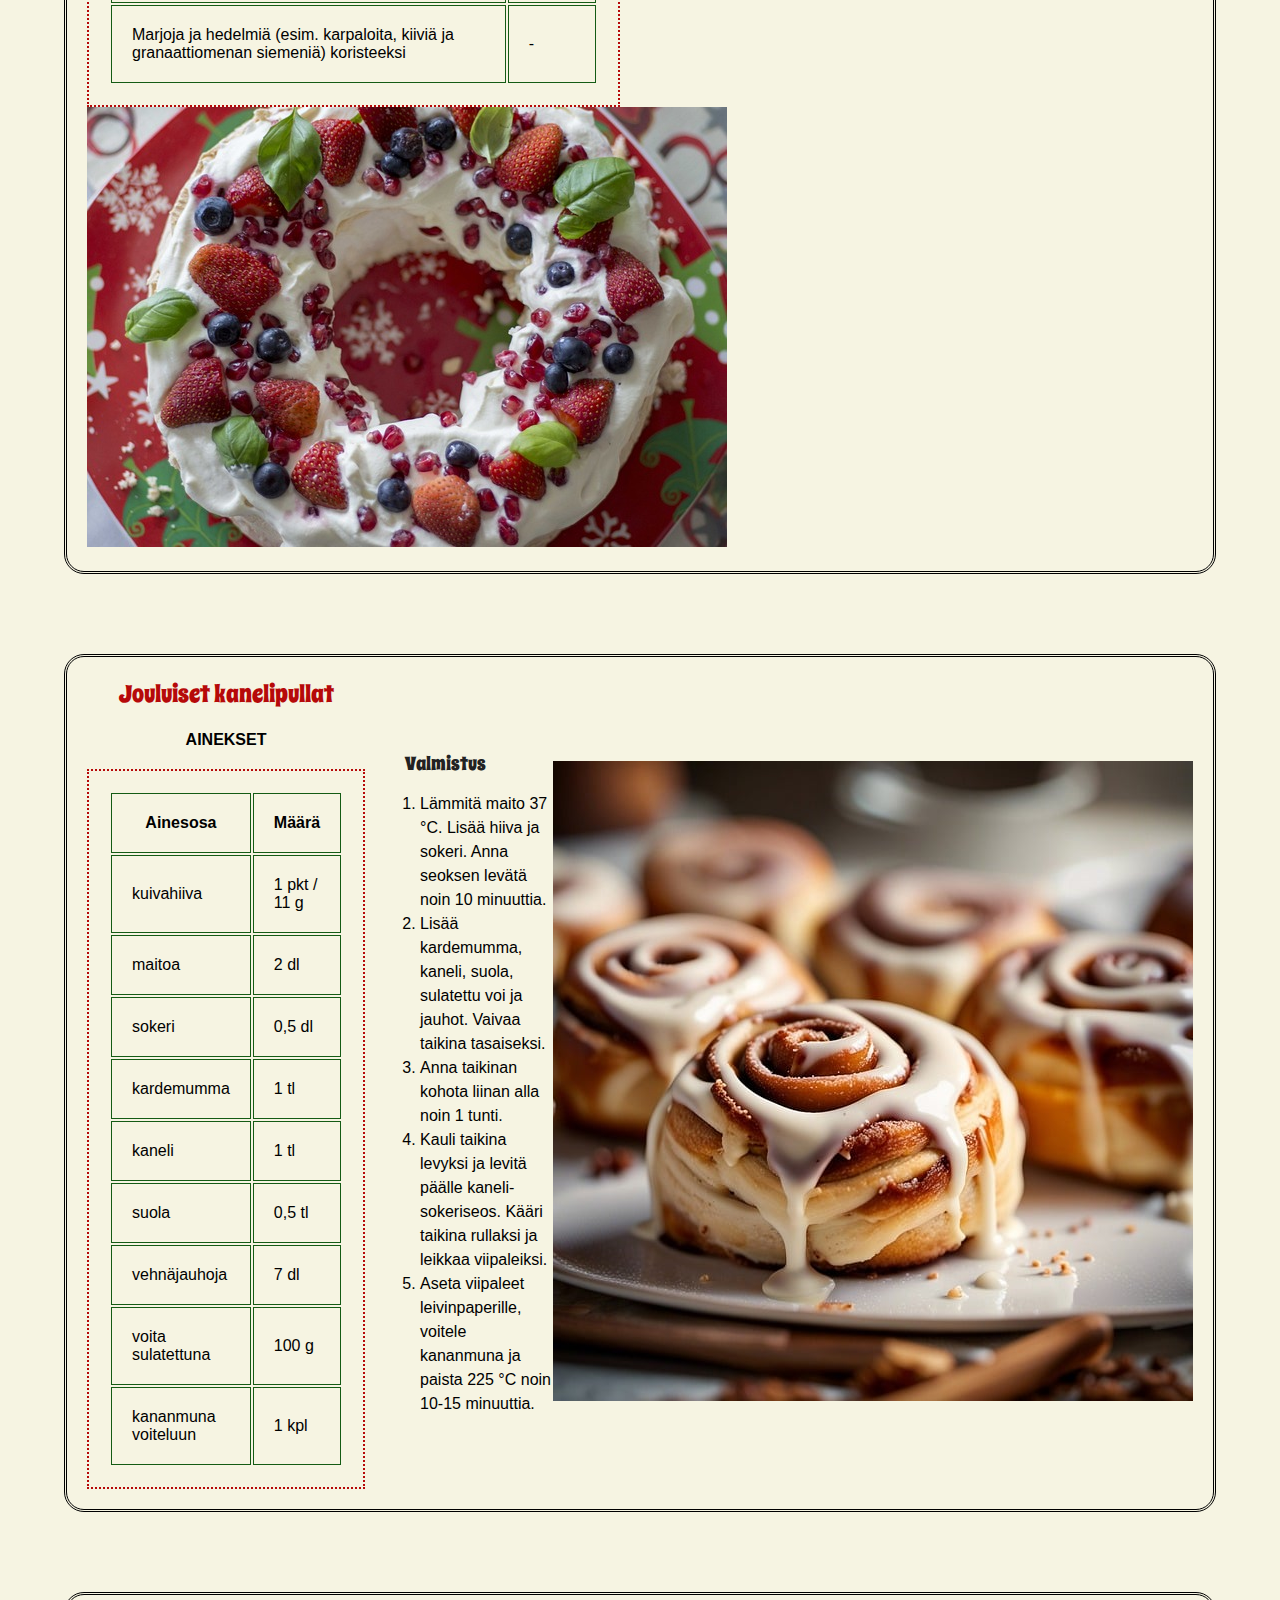
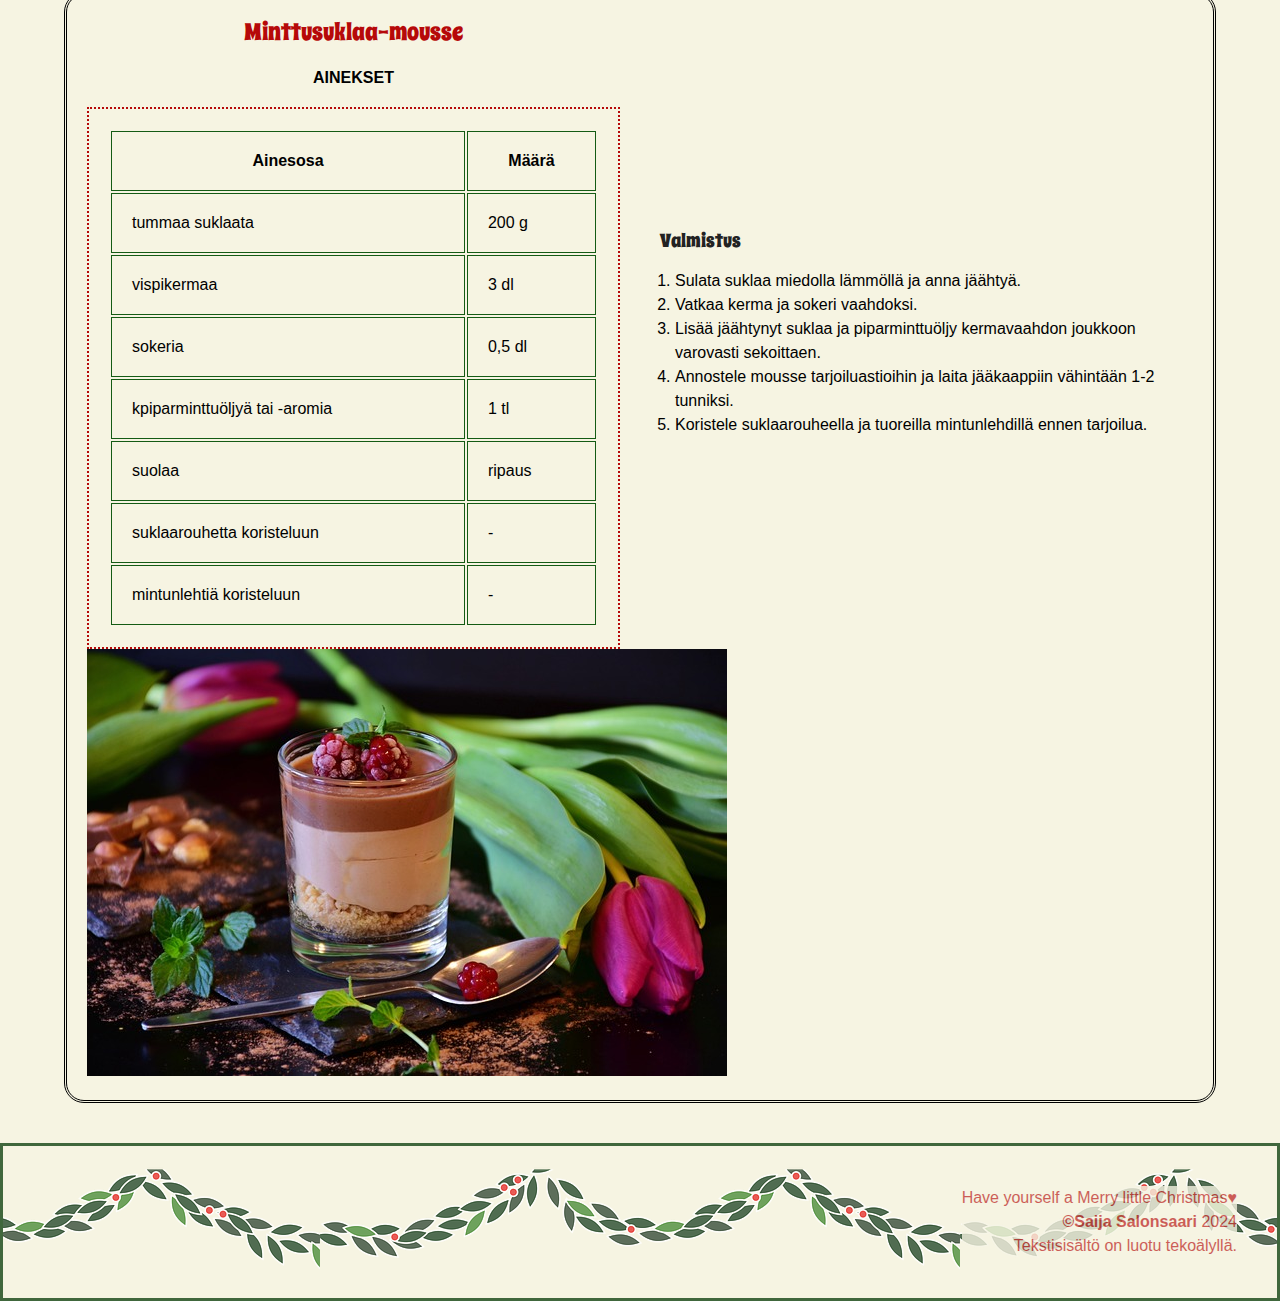
<file: Reseptit.html>
<!DOCTYPE html>
<html lang="fi">

<head>
    <meta charset="UTF-8">
    <title>Joulureseptit</title>
    <meta name="author" content="Saija Salonsaari">
    <meta name="description" content="Reseptejä">
    <meta name="viewport" content="device-width, initial-scale=1.0">
    <link rel="icon" type="image/x-icon" href="./Kuvat/favicon.ico">
    <link rel="stylesheet" href="style.css">
    <link rel="preconnect" href="https://fonts.googleapis.com">
    <link rel="preconnect" href="https://fonts.gstatic.com" crossorigin>
    <link href="https://fonts.googleapis.com/css2?family=Spicy+Rice&display=swap" rel="stylesheet">
</head>

<body>
    <div class="container">

        <header>
            <div class="header"></div>
            <div>
                <nav class="nav">
                    <ul>
                        <li><a href="index.html" target="_blank">Etusivu</a></li>
                        <li><a href="Jouluperinteet.html" target="_blank">Jouluperinteet</a></li>
                        <li><a href="Reseptit.html" target="_blank">Reseptit</a></li>
                        <li><a href="Lahjaideat.html" target="_blank">Lahjaideat</a></li>
                        <li><a href="Koristeet.html" target="_blank">Koristelu</a></li>
                        <li> <a href="Musiikki.html" target="_blank">Musiikki</a></li>
                        <li> <a href="Joulutarinasi.html" target="_blank">Joulutarinasi</a></li>
                    </ul>

                </nav>
            </div>
            <div class="crumb">
                <nav aria-label="breadcrumb">
                    <a href="index.html">Etusivu ♥</a>
                    Reseptit
                </nav>
            </div>
        </header>

        <main class="content">

            <section class="otsikko">

                <h1>Joulureseptejä</h1>

            </section>


            <section class="resepti-intro">

                <div class="sivunav">
                    <p>Selaa reseptejä tästä:</p>

                    <nav>
                        <ul>
                            <li><a href="#Kakku">Joulusuklaakakku</a></li>
                            <li><a href="#Riisivanukas">Kardemummalla maustettu riisivanukas</a></li>
                            <li><a href="#Pavlova">Jouluiset pavlova-kakut</a></li>
                            <li><a href="#Kanelipulla">Jouluiset kanelipullat</a></li>
                            <li><a href="#Mousse">Minttusuklaa-mousse</a></li>
                        </ul>

                    </nav>
                </div>

                <div class="kuva1"> <img src="./Kuvat/leivonta.jpg" alt="Leivonta" width="1280" height="853"></div>
            </section>

            <section class="resepti">

                <div class="taulukko">
                    <h2 id="Kakku">Joulusuklaakakku</h2>
                    <table>
                        <caption>Ainekset</caption>
                        <thead>
                            <tr>
                                <th>Ainesosa</th>
                                <th>Määrä</th>
                            </tr>
                        </thead>
                        <tbody>
                            <tr>
                                <td>tummaa suklaata</td>
                                <td>200 g</td>
                            </tr>
                            <tr>
                                <td>voita</td>
                                <td>100 g</td>
                            </tr>
                            <tr>
                                <td>sokeria</td>
                                <td>2 dl</td>
                            </tr>
                            <tr>
                                <td>kananmuna</td>
                                <td>4 kpl</td>
                            </tr>
                            <tr>
                                <td>vehnäjauhoja</td>
                                <td>1 dl</td>
                            </tr>
                            <tr>
                                <td>suolaa</td>
                                <td>ripaus</td>
                            </tr>
                        </tbody>
                    </table>

                </div>


                <div class="numerolista">

                    <h3>Valmistus</h3>

                    <ol>
                        <li>Sulata suklaa ja voi yhdessä kattilassa miedolla lämmöllä.</li>
                        <li>Sekoita sokeri suklaaseokseen ja anna jäähtyä hieman.</li>
                        <li>Lisää munat yksi kerrallaan ja sekoita hyvin.</li>
                        <li>Lisää jauhot, vaniljasokeri ja suola. Sekoita tasaiseksi.</li>
                        <li>Kaada taikina voideltuun vuokaan ja paista 180 °C
                            noin 25-30 minuuttia. Anna jäähtyä ennen tarjoilua.</li>

                    </ol>

                </div>

                <div class="kuva3"><img src="./Kuvat/suklaakakku.jpg" alt="Suklaakakku" width="640" height="427"></div>

            </section>

            <section class="resepti">

                <div class="taulukko">

                    <h2 id="Riisivanukas">Kardemummalla maustettu riisivanukas</h2>

                    <table>
                        <caption>Ainekset</caption>
                        <thead>
                            <tr>
                                <th>Ainesosa</th>
                                <th>Määrä</th>
                            </tr>
                        </thead>
                        <tbody>
                            <tr>
                                <td>riisiä</td>
                                <td>1 dl</td>
                            </tr>
                            <tr>
                                <td>maitoa</td>
                                <td>5 dl</td>
                            </tr>
                            <tr>
                                <td>kermaa</td>
                                <td>1 dl</td>
                            </tr>
                            <tr>
                                <td>sokeria</td>
                                <td>0,5 dl</td>
                            </tr>
                            <tr>
                                <td>kardemummaa</td>
                                <td>1 tl</td>
                            </tr>
                            <tr>
                                <td>vaniljasokeria</td>
                                <td>1 tl</td>
                            </tr>
                            <tr>
                                <td>Marjoja (esim. puolukoita tai mustikoita) koristeeksi</td>
                                <td>-</td>
                            </tr>
                        </tbody>
                    </table>
                </div>

                <div class="numerolista">

                    <h3>Valmistus</h3>

                    <ol>
                        <li>Huuhtele riisi kylmässä vedessä. Keitä riisi maidossa miedolla lämmöllä, kunnes se
                            on
                            pehmeää
                            (noin 20-25 minuuttia)</li>
                        <li>Tarjoile riisivanukas marjojen kanssa.</li>
                        <li>Lisää jauhot, vaniljasokeri ja suola. Sekoita tasaiseksi.</li>

                    </ol>
                </div>

                <div class="kuva3"><img src="./Kuvat/riisivanukas.jpg" alt="Riisivanukas" width="640" height="427">
                </div>

            </section>


            <section class="resepti">

                <div class="taulukko">

                    <h2 id="Pavlova">Jouluiset pavlova-kakut</h2>

                    <table>
                        <caption>Ainekset</caption>
                        <thead>
                            <tr>
                                <th>Ainesosa</th>
                                <th>Määrä</th>
                            </tr>
                        </thead>
                        <tbody>
                            <tr>
                                <td>valkuainen</td>
                                <td>4 kpl</td>
                            </tr>
                            <tr>
                                <td>sokeria</td>
                                <td>2 dl</td>
                            </tr>
                            <tr>
                                <td>maissitärkkelys</td>
                                <td>1 tl</td>
                            </tr>
                            <tr>
                                <td>valkoviinietikka</td>
                                <td>1 tl</td>
                            </tr>
                            <tr>
                                <td>vispikerma</td>
                                <td>2 dl</td>
                            </tr>
                            <tr>
                                <td>vaniljasokeria</td>
                                <td>1 tl</td>
                            </tr>
                            <tr>
                                <td>Marjoja ja hedelmiä (esim. karpaloita, kiiviä ja granaattiomenan siemeniä)
                                    koristeeksi
                                </td>
                                <td>-</td>
                            </tr>
                        </tbody>
                    </table>
                </div>

                <div class="numerolista">

                    <h3>Valmistus</h3>

                    <ol>
                        <li>Kuumenna uuni 120 °C. Voitele leivinpaperi ja aseta se uunipellille.</li>
                        <li>Vatkaa valkuaiset kovaksi vaahdoksi, lisää sokeri vähitellen, kunnes seos on
                            kiiltävää
                            ja
                            kovaa.
                        </li>
                        <li>Lisää maissitärkkelys ja valkoviinietikka, sekoita varovasti.</li>
                        <li>Lusikoi seosta muotoon haluamasi kokoisiksi kakuiksi leivinpaperille ja paista noin
                            1
                            tunti.
                        </li>
                        <li>Anna kakkujen jäähtyä ja täytä ne vispatulla kermalla ja marjoilla ennen tarjoilua.
                        </li>
                    </ol>
                </div>

                <div class="kuva3"><img src="./Kuvat/pavlova.jpg" alt="Pavlova" width="640" height="427"></div>
            </section>


            <section class="resepti">

                <div class="taulukko">

                    <h2 id="Kanelipulla">Jouluiset kanelipullat</h2>

                    <table>
                        <caption>Ainekset</caption>
                        <thead>
                            <tr>
                                <th>Ainesosa</th>
                                <th>Määrä</th>
                            </tr>
                        </thead>
                        <tbody>
                            <tr>
                                <td>kuivahiiva</td>
                                <td>1 pkt / 11 g</td>
                            </tr>
                            <tr>
                                <td>maitoa</td>
                                <td>2 dl</td>
                            </tr>
                            <tr>
                                <td>sokeri</td>
                                <td>0,5 dl</td>
                            </tr>
                            <tr>
                                <td>kardemumma</td>
                                <td>1 tl</td>
                            </tr>
                            <tr>
                                <td>kaneli</td>
                                <td>1 tl</td>
                            </tr>
                            <tr>
                                <td>suola</td>
                                <td>0,5 tl</td>
                            </tr>
                            <tr>
                                <td>vehnäjauhoja</td>
                                <td>7 dl</td>
                            </tr>
                            <tr>
                                <td>voita sulatettuna</td>
                                <td>100 g</td>
                            </tr>
                            <tr>
                                <td>kananmuna voiteluun</td>
                                <td>1 kpl</td>
                            </tr>
                        </tbody>
                    </table>

                </div>

                <div class="numerolista">

                    <h3>Valmistus</h3>

                    <ol>
                        <li>Lämmitä maito 37 °C. Lisää hiiva ja sokeri. Anna seoksen levätä noin 10 minuuttia.
                        </li>
                        <li>Lisää kardemumma, kaneli, suola, sulatettu voi ja jauhot. Vaivaa taikina tasaiseksi.
                        </li>
                        <li>Anna taikinan kohota liinan alla noin 1 tunti.</li>
                        <li>Kauli taikina levyksi ja levitä päälle kaneli-sokeriseos. Kääri taikina rullaksi ja
                            leikkaa
                            viipaleiksi.</li>
                        <li>Aseta viipaleet leivinpaperille, voitele kananmuna ja paista 225 °C noin 10-15
                            minuuttia.
                        </li>
                    </ol>

                </div>

                <div class="kuva3"><img src="./Kuvat/kanelipulla.jpg" alt="Kanelipulla" width="640" height="427"></div>

            </section>


            <section class="resepti">

                <div class="taulukko">

                    <h2 id="Mousse">Minttusuklaa-mousse</h2>

                    <table>
                        <caption>Ainekset</caption>
                        <thead>
                            <tr>
                                <th>Ainesosa</th>
                                <th>Määrä</th>
                            </tr>
                        </thead>
                        <tbody>
                            <tr>
                                <td>tummaa suklaata</td>
                                <td>200 g</td>
                            </tr>
                            <tr>
                                <td>vispikermaa</td>
                                <td>3 dl</td>
                            </tr>
                            <tr>
                                <td>sokeria</td>
                                <td>0,5 dl</td>
                            </tr>
                            <tr>
                                <td>kpiparminttuöljyä tai -aromia</td>
                                <td>1 tl</td>
                            </tr>
                            <tr>
                                <td>suolaa</td>
                                <td>ripaus</td>
                            </tr>
                            <tr>
                                <td>suklaarouhetta koristeluun</td>
                                <td>-</td>
                            </tr>
                            <tr>
                                <td>mintunlehtiä koristeluun</td>
                                <td>-</td>
                            </tr>
                        </tbody>
                    </table>
                </div>

                <div class="numerolista">

                    <h3>Valmistus</h3>

                    <ol>
                        <li>Sulata suklaa miedolla lämmöllä ja anna jäähtyä.</li>
                        <li>Vatkaa kerma ja sokeri vaahdoksi.</li>
                        <li>Lisää jäähtynyt suklaa ja piparminttuöljy kermavaahdon joukkoon varovasti
                            sekoittaen.
                        </li>
                        <li>Annostele mousse tarjoiluastioihin ja laita jääkaappiin vähintään 1-2 tunniksi.</li>
                        <li>Koristele suklaarouheella ja tuoreilla mintunlehdillä ennen tarjoilua.</li>
                    </ol>
                </div>

                <div class="kuva3"><img src="./Kuvat/mousse.jpg" alt="Suklaamousse" width="640" height="427"></div>

            </section>
        </main>

        <footer class="footer">

            <p>Have yourself a Merry little Christmas♥<br>
                <strong>&copy;Saija Salonsaari</strong> 2024 <br>
                Tekstisisältö on luotu tekoälyllä.
            </p>

        </footer>
    </div>
</body>

</html>
</file>
<file: style.css>
/*CSS-sisällysluettelo*/

/*Rivi 16-> KAIKILLE YHTEISET
Rivi 178-> 1 ETUSIVUN ASETUKSET
Rivi 249-> 2 PERINTEETN-SIVUN ASETUKSET
Rivi 313-> 3 LAHJAIDEAT-SIVUN ASETUKSET
Rivi 370-> 4 RESEPTIT-SIVUN ASETUKSET
Rivi 494-> 5 KORISTEET-SIVUN ASETUKSET
Rivi 584-> 6 MUSIIKKI-SIVUN ASETUKSET
Rivi 668-> 7 JOULUTARINASI-SIVUN ASETUKSET
Rivi 769-> 8 KUVIEN MUOTOILU
*/



/*--------------------------------------KAIKILLE YHTEISET--------------------------------------*/

* {
    box-sizing: border-box;
    margin: 0;
    padding: 0;
}

body {
    /*tähän esim. koko sivuston fonttiasetukset*/
    font-family: Arial, Helvetica, sans-serif;
    background-color: rgb(246, 244, 226);
}

.container {
    display: flex;
    flex-direction: column;
    min-height: 100vh;
}

.header {
    display: flex;
    background-image: url(Kuvat/koynnos.png);
    background-position: center;
    opacity: 0.8;
    padding: 40px;
    border: 3px solid rgb(19, 68, 19);
    margin-bottom: 20px;

}

.crumb {
    padding: 10px;
    font-weight: bold;
    margin-left: 15px;
    color: rgb(182, 9, 9);
}

.crumb a {
    text-decoration: none;
    font-weight: normal;
    color: black;
}


.content {
    display: flex;
    flex-direction: column;
    /*venyttää kontentin viemään koko näytön tilan pystysuunnassa*/
    flex-grow: 1;
    margin-left: 5%;
    margin-right: 5%;
}


.otsikko {
    font-size: x-large;
    padding-bottom: 50px;
    padding-top: 50px;

}


/*------Linkkirivin asetukset------*/


.nav ul {
    display: flex;
    flex-wrap: wrap;
    /*luettelomerkit pois*/
    list-style: none;
    gap: 20px;
    justify-content: space-evenly;
    border-bottom: 3px solid rgb(19, 68, 19);

}

.nav ul li {
    /*jokainen valikon "nappi" vie saman verran tilaa*/
    flex: 1;
    padding: 15px;
    border-radius: 30px;
    border-top: 1px solid rgb(215, 183, 2);
    border-bottom: 2px solid rgb(215, 183, 2);
    text-align: center;
    margin-bottom: 20px;
}

.nav ul li a {
    color: rgb(20, 91, 20);
    font-size: medium;
    font-weight: bold;
    /*alaviiva pois*/
    text-decoration: none;
    /*pehmeä siirtymä hover väriin*/
    transition: color 0.4s;

}

.nav ul li a:hover {
    color: rgb(182, 9, 9);
}


/*-----------Fontit--------*/
.fontti1 {
    font-family: "Spicy Rice", serif;
    font-weight: 400;
    font-style: normal;
}


/*----------Tekstin muotoilu----------*/

/*Otsikot*/
h1,
h2 {
    text-align: center;
    font-family: "Spicy Rice", serif;
    font-weight: 400;
    font-style: normal;
    color: rgb(182, 9, 9);

}

h3 {
    text-align: center;
    font-family: "Spicy Rice", serif;
    font-weight: 400;
    font-style: normal;
    color: rgb(34, 34, 34);

}

p {
    line-height: 1.5;
    padding: 10px;
}

/*-------Footer--------*/

.footer {
    display: flex;
    /*tekstilaatikko oikeaan reunaan*/
    justify-content: right;
    background-image: url(Kuvat/koynnos.png);
    background-position: center;
    opacity: 0.8;
    padding: 40px;
    border: 3px solid rgb(19, 68, 19);

}

.footer p {
    text-align: right;
    color: rgb(182, 9, 9);
    padding: 0;
    background-color: rgb(246, 244, 226);
    opacity: 0.8;

}

/*--------------------------------------------1 ETUSIVU------------------------------------------*/

.kuvat {
    display: flex;
    flex-direction: row;
    justify-content: space-between;
    padding-top: 30px;
    padding-bottom: 30px;
}

.etusivuintro {
    display: flex;
    flex-direction: row;
    align-items: center;
    padding: 20px;
}

.intro {
    /*tekstiosiot vievät saman verran tilaa*/
    flex: 1;
    text-align: left;
}


/*----------1.1 Joulukalenteri--------*/

.kalenteri {
    flex: 2;
    padding: 30px;
}

.kalenteri ul {
    display: flex;
    flex-direction: row;
    /*luukut rivittyvät oikein tilan sisälle*/
    flex-wrap: wrap;
    /*luettelomerkit pois*/
    list-style: none;
    padding: 10px;
    justify-content: space-evenly;
    border: 3px solid rgb(19, 68, 19);
    border-radius: 15px;

}


.kalenteri ul li {
    /*luukut samalla rivillä vievät saman verran tilaa*/
    flex: 1;
    padding: 30px;
    background-color: rgb(182, 9, 9);
    border: 2px dotted rgb(230, 226, 226);
    margin: 20px;
    /*numerot luukun keskelle*/
    text-align: center;
}

.kalenteri ul li a {
    font-size: 20px;
    color: rgb(251, 247, 247);
    text-decoration: none;
    transition: color 0.4s;
}

.kalenteri ul li:hover {
    background-color: rgb(20, 91, 20);
    border: 2px dotted rgb(230, 226, 226);
}



/*----------------------------------------------2 PERINNESIVU--------------------------------------*/

/*tekstipalstat vierekkäin*/
.rowperinne {
    display: flex;
    flex-direction: row;
    justify-content: space-between;
    text-align: left;
    padding-top: 20px;
    padding-bottom: 30px;
}


.historia {
    /*tekstipalstat vie saman verran tilaa*/
    flex: 1;
    border-right: 2px dotted black;
}

.nyky {
    flex: 1;
    padding-left: 20px;
}

.video1 {
    display: flex;
    justify-content: space-around;
    padding: 20px;
}

/*video responsiivinen*/
.video1 {
    max-width: 100%;
    height: auto;
}

/*Video katoaa pienemmällä näytöllä*/
@media only screen and (max-width: 1000px) {
    .video1 {
        display: none;
    }
}

/*--------2.1 Ei numeroitu lista-----*/

.lista ul {
    display: flex;
    flex-direction: column;
}

.lista ul li {
    font-weight: bold;
    font-size: large;
    color: rgb(182, 9, 9);
    padding: 10px;
    margin-left: 30px;
}

.lista ul li p {
    color: black;
    font-weight: normal;
    font-size: medium;
}

/*------------------------------------------------3 LAHJASIVU----------------------------------------*/

.lahjaintro {
    display: flex;
    justify-content: space-evenly;
    margin-top: 20px;
}

.teksti {
    flex: 1;
}

.lahjaideat {
    display: flex;
    /*idea-palikat vaihtavat riviä näytön pienentyessä*/
    flex-wrap: wrap;
    padding-top: 20px;
    padding-bottom: 20px;
    /*tilaa idea-palikoiden väliin*/
    gap: 15px;
}


.teksti2 h2 {

    text-align: left;
    font-family: "Spicy Rice", serif;
    font-weight: 400;
    font-style: normal;
    color: rgb(182, 9, 9);

}

.ideat {
    /*idea-palikat vievät saman verran tilaa yhdellä rivillä*/
    flex: 1;
    padding: 20px;
    background-color: rgb(232, 221, 190);
    border-radius: 15px;

}

.ideat h3 {
    padding-bottom: 10px;
}

.ideat a {
    text-decoration: none;
    color: rgb(182, 9, 9);
    transition: color 0.3s;
    font-weight: bold;
}

.ideat a:hover {
    color: rgb(20, 91, 20);
}

/*---------------------------------------------4 RESEPTISIVU----------------------------------------*/


/*reseptin selaus ja kuva-osio riviin*/
.resepti-intro {
    display: flex;
    flex-direction: row;
    justify-content: space-around;
    text-align: left;
    padding-top: 20px;
    padding-bottom: 30px;
}

.resepti {
    display: flex;
    flex-direction: row;
    /*reseptin osat asettuvat tasaisesti riville*/
    justify-content: space-between;
    align-items: center;
    /*reseptin osat vaihtavat riviä, kun näyttö pienenee*/
    flex-wrap: wrap;
    border: 3px double black;
    padding: 20px;
    margin-top: 40px;
    margin-bottom: 40px;
    border-radius: 20px;
}


/*----4.1 Sivun sisäinen navi----*/

.sivunav {
    display: flex;
    /*osien asettuminen allekkain*/
    flex-direction: column;
    border: 3px double black;
    border-radius: 15px;
}

.sivunav ul {
    /*luettelomerkki pois*/
    list-style: none;
}

.sivunav ul li {
    padding: 40px;
}

.sivunav ul li a {
    /*linkin alaviiva pois*/
    text-decoration: none;
    color: black;
    font-size: medium;
    font-weight: bold;
    transition: color 0.4s;
}

.sivunav ul li a:hover {
    color: gold;
}


/*----------4.2 Numeriotu lista-------*/

.numerolista {
    /*valmistusluettelo vie saman verran tilaa muiden resepti-osien kanssa*/
    flex: 1;
    display: flex;
    /*Valmistus-otsikko listan päälle*/
    flex-direction: column;
}

.numerolista h3 {
    /*otsikko asettuu vasemmalle*/
    text-align: left;
}

.numerolista ol {
    padding-top: 15px;
}

.numerolista ol li {
    /*riviväli suuremmaksi listan osien välille*/
    line-height: 1.5;
    margin-left: 15px;
}

/*----------4.3 Taulukko---------*/

.taulukko {
    /*ainestaulukko vie saman verran tilaa muiden resepti-osien kanssa*/
    flex: 1;
    display: flex;
    flex-direction: column;
    /*taulukko irti valmistusohjeesta*/
    margin-right: 40px;

}

/*otsikko tulee keskelle taulukon päälle*/
.taulukko h2 {
    text-align: center;
}

.taulukko table {
    /*dotted tulee irti vihreästä reunasta*/
    padding: 20px;
    border: 2px dotted rgb(182, 9, 9);
}

.taulukko th,
td {
    border: 1px solid rgb(20, 91, 20);
    padding: 20px;
}

/*taulukon otsikon muotoilu*/
.taulukko caption {
    padding: 20px;
    text-transform: uppercase;
    font-weight: bold;
}


/*---------------------------------------------5 KORISTELUSIVU---------------------------------------*/

.video {
    display: flex;
    /*video keskelle ruutua*/
    justify-content: space-around;
    border-bottom: 2px dotted rgb(182, 9, 9);
    /*reuna irti videosta*/
    padding: 20px;
}

/*video responsiivinen*/
.video video {
    max-width: 100%;
    height: auto;
}

.koristeinfo {
    display: flex;
    /*kuva ja tekstiosa allekkain*/
    flex-direction: column;
    /*osiot keskelle*/
    align-items: center;
    padding: 10px;
    margin-bottom: 30px;
}

.tekstiosa {
    /*teksti keskelle tilaa*/
    text-align: center;
}


/*huoneen kuvailun osiot allekkain*/
.huoneet {
    display: flex;
    flex-direction: column;
    padding-bottom: 20px;
}

.huoneet h3 {
    /*otsikko vasemmalle*/
    text-align: left;
    border-bottom: 3px dotted rgb(20, 91, 20);
    /*tilaa otsikon ympärille*/
    padding: 20px;
}


.huone {
    display: flex;
    /*huoneen koristeluosiot ja kuva riviin*/
    flex-direction: row;
    /*osioiden asettelu tasaisesti tilaan*/
    justify-content: space-between;
    /*tilaa seuraavan osion väliin*/
    padding-bottom: 30px;
    /*tila listojen väliin*/
    gap: 20px;
}





/*----- 5.1 Ei-numerolista----*/

.lista1 {
    /*huoneen koristelu-osiot ja kuva vievät saman verran tilaa*/
    flex: 1;
    background-color: antiquewhite;
    border-radius: 15px;
}

.lista1 ul li {
    color: black;
    padding: 5px;
    /*listamerkki muutettu*/
    list-style: circle;
    /*listan teksti laatikon sisään sisentäminen*/
    margin-left: 30px;
    margin-right: 30px;
}

/*listan "otsikon" muotoilu*/
.lista1 p {
    font-weight: bold;
}


/*-------------------------------------6 MUSIIKKISIVU-------------------------------------*/

/*musa-intro ja top-5 lista asettelu riviin*/
.eka {
    display: flex;
    flex-direction: row;
}

/*tekstiosio leveämmäksi, kuin top-5-lista*/
.musaintro {
    flex: 2;
}

.top5 {
    display: flex;
    /*biisien asettelu allekkain*/
    flex-direction: column;
    /*top-5-osio pienemmäksi kuin tekstiosio*/
    flex: 1;
    /*biisit tasaisesti alekkain*/
    justify-content: space-evenly;
    border: 4px double black;
    padding: 10px;
    border-radius: 15px;
}


.audio-soitin {
    /*tilaa soittimen alle*/
    padding-bottom: 20px;
    /*soitin koko tilan levyiseksi*/
    width: 100%;
}

/*tekstiosio ja soittolistat allekkain*/
.toka {
    display: flex;
    flex-direction: column;
    justify-content: space-between;
}

.soittolistaintro {
    /*väliä edellisten osioiden alle*/
    padding-top: 50px;
    padding-bottom: 10px;
}

.soittolista {
    display: flex;
    /*soittolistat allekkain*/
    flex-direction: column;
    /*tila soittolistojen väliin*/
    gap: 10px;
    /*irti footerin alusta*/
    padding-bottom: 30px;
}

.soittolista a {
/*alleviiva pois linkistä*/
    text-decoration: none;
    color: white;
    font-size: large;
    font-weight: bold;
    padding: 20px;
    border: 4px double white;
    text-align: center;
    border-radius: 15px;

}

/*värit soittolistoihin*/
#pinkki {
    background-color: purple;
}

#ruskea {
    background-color: brown;
}

#punainen {
    background-color: red;
}


/*---------------------------------------------7 JOULUTARINASI-----------------------------------------------*/

.joulutarina {
    display: flex;
    /*tekstiosiot allekkain*/
    flex-direction: column;
    /*tekstit keskelle*/
    align-items: center;
    text-align: center;
    padding: 10px;
}


.lomake {
    display: flex;
    /*sivupalkit ja lomake riviin*/
    flex-direction: row;
    gap: 10px;
    padding-top: 20px;
    padding-bottom: 20px;
}

form {
    display: flex;
    flex-direction: column;
    /*lomake isompi, kuin reunapalat*/
    flex: 2;
    border: 4px double black;
    padding: 10px;
    border-radius: 5px;

}

.reuna {
    /*reunat vie saman verran tilaa ja on pienempi kuin lomake*/
    flex: 1;
    background-image: url(./Kuvat/tausta3.png);
    /*hieman läpikuultavuutta osioon*/
    opacity: 0.7;
    border-radius: 5px;
    border: 4px double black;

}

label {
    font-weight: bold;
    margin-bottom: 5px;
    margin-top: 10px;
}

/*checkboxin ja radionappien tekstit ei-lihavoiduksi*/
.valinta {
    font-weight: normal;
}


/*vastausruutujen muotoilua, lisää tilaa ympärille, reunojen pyöristys*/
input,
textarea,
button {
    padding: 10px;
    margin-top: 5px;
    margin-bottom: 10px;
    border-radius: 5px;
}

/*checkboxin ja radio-nappien ympärille tilaa*/
fieldset {
    padding: 10px;
    border-radius: 5px;
}


/*teksti irti valinta-ruuduista ja radio-napeista*/
.input {
    margin: 0.5em 0.5em 0;
}

.laheta {
    display: flex;
}

/*Lähetä-napin muotoilu*/
button[type=submit] {
    background-color: rgb(20, 91, 20);
    color: white;
    font-size: medium;
}

/*reunat, kun vie hiiren napin päälle*/
button[type=submit]:hover {
    border: 2px solid white;
}

/*reunapalkit katoaa, kun näyttö pienenee*/
@media(max-width: 768px) {
    .reuna {
        display: none;
    }
}

/*---------------------------------------8 KUVIEN MUOTOILU---------------------------------------*/

/*Etusivulla kuvissa*/
.kuva {
     /*kaikki kuvat vie saman verran tilaa*/
    flex: 1 1 300px;
   
}

/*Kuva responsiivinen*/
.kuva img {
    max-width: 100%;
    height: auto;

}

/*Lahjaidea- ja Resepti-sivun kuvissa*/
.kuva1 {
    /*kuva vie saman verran tilaa muiden sectionin osioiden kanssa*/
    flex: 1 1 300px;
    /*kuva irti tekstipalikasta*/
    padding-left: 100px;
    
}

/*Kuva responsiivinen*/
.kuva1 img {
    max-width: 100%;
    height: auto;
}

/*kuva katoaa, kun ruutu pienempi kuin 1000px*/
@media only screen and (max-width: 1000px) {
    .kuva1 {
        display: none;
    }
}

/*Resepti-sivulla resepteissä ja Koristelu-sivulla yhdessä kuvassa*/

/*Kuva responsiivinen*/
.kuva3 img {
    max-width: 100%;
    height: auto;
}

/*Koristeet-sivulla*/
.kuva4 {
    display: flex;
    /*asettuu divinsä keskelle*/
    justify-content: space-around;
    /*vie saman verran tilaa osion muiden palikoiden kanssa*/
    flex: 1 1 300px;
    padding: 10px;
    /*kuva asettuu ylä-ala suunnassa keskelle*/
    align-items: center;
    border: 3px double black;
    border-radius: 10px;
}

/*Kuva responsiivinen*/
.kuva4 img {
    max-width: 100%;
    height: auto;
}

/*kuva katoaa, kun ruutu pienempi kuin 1000px*/
@media only screen and (max-width: 1000px) {
    .kuva4 {
        display: none;
    }
}


/*Jouluperinteet-sivulla ja Musiikki-sivulla*/

/*tilaa kuvien ympärille*/
.kuva5 {
   padding: 20px;
}

/*Kuva responsiivinen*/
.kuva5 img {
    max-width: 100%;
    height: auto;
}

/*kuva katoaa, kun ruutu pienempi kuin 1000px*/
@media only screen and (max-width: 1000px) {
    .kuva5 {
        display: none;
    }
}
</file>
